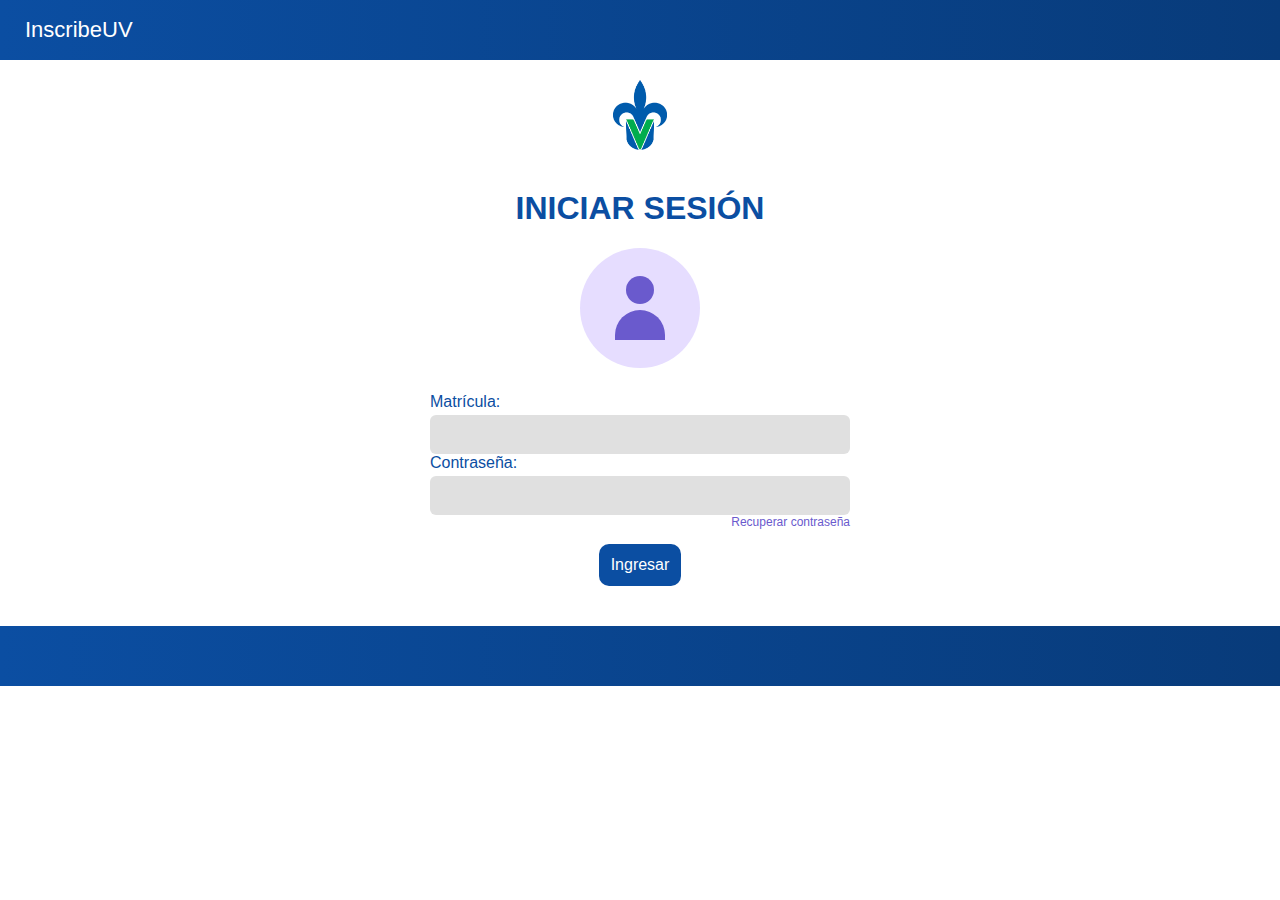
<file: interfaces_avanzadas/index.html>
<!DOCTYPE html>
<html lang="es">
<head>
  <meta charset="UTF-8">
  <title>Interfaces Avanzadas</title>
  <script>
    window.location.replace("login/login.html");
  </script>
</head>
<body>
</body>
</html>
</file>
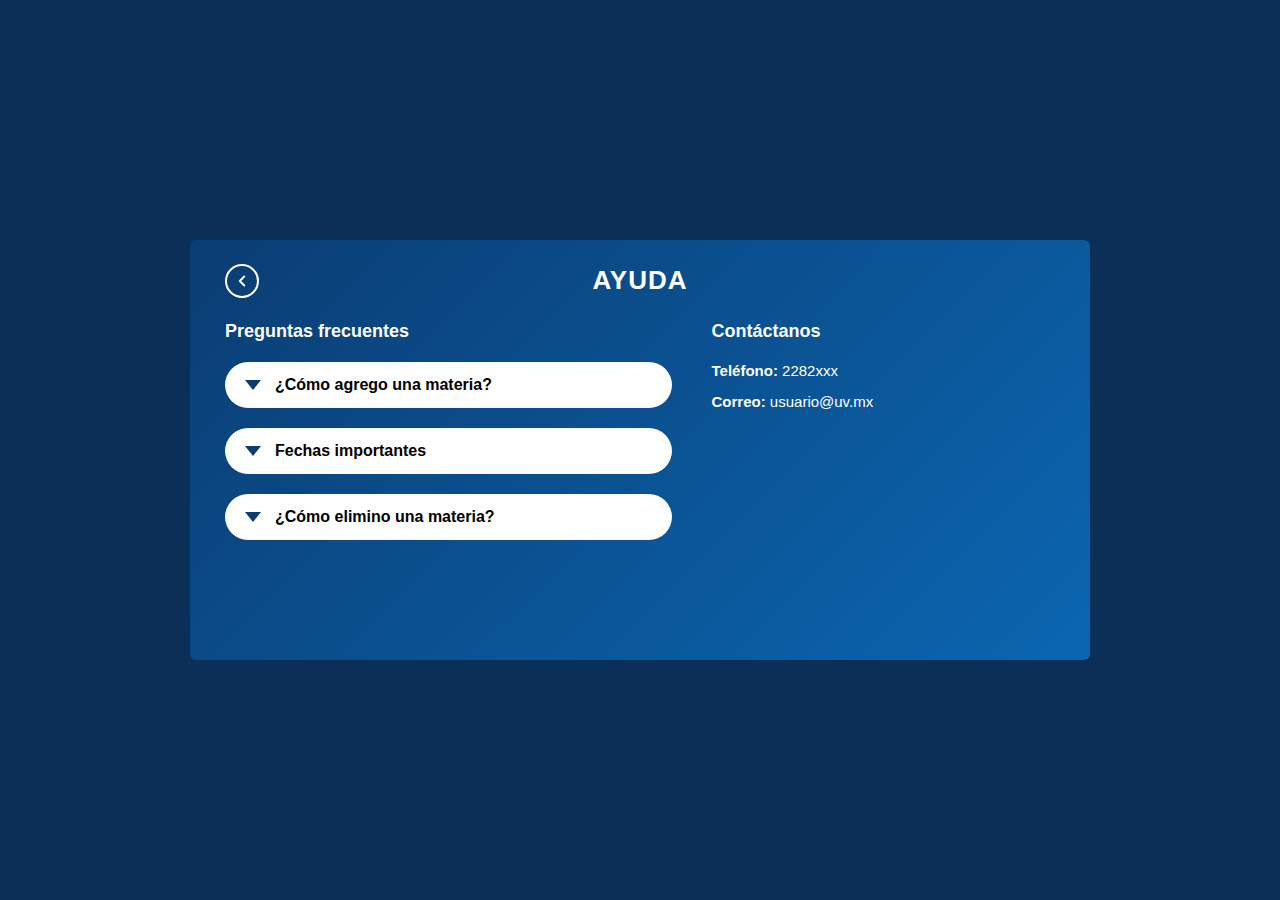
<file: interfaces_avanzadas/configuración/ayuda.html>
<!DOCTYPE html>
<html lang="es">
<head>
  <meta charset="UTF-8" />
  <meta name="viewport" content="width=device-width, initial-scale=1.0" />
  <title>Ayuda</title>
  <style>
    * {
      box-sizing: border-box;
      margin: 0;
      padding: 0;
      font-family: Arial, Helvetica, sans-serif;
    }

    body {
      background: #0b2f57;
      display: flex;
      justify-content: center;
      align-items: center;
      min-height: 100vh;
      color: #fff;
    }

    .card {
      width: 900px;
      height: 420px;
      background: linear-gradient(135deg, #0a3d73, #0b66b1);
      padding: 25px 35px;
      border-radius: 6px;
      position: relative;
    }

    /* Header */
    .header {
      display: flex;
      align-items: center;
      justify-content: center;
      margin-bottom: 25px;
      position: relative;
    }

    .back {
      position: absolute;
      left: 0;
      width: 34px;
      height: 34px;
      border: 2px solid #fff;
      border-radius: 50%;
      display: flex;
      align-items: center;
      justify-content: center;
      background: transparent;
      color: #fff;
      cursor: pointer;
    }

    .back:hover {
      background: rgba(255,255,255,0.15);
    }

    .header h1 {
      font-size: 26px;
      letter-spacing: 1px;
    }

    /* Layout */
    .content {
      display: grid;
      grid-template-columns: 1.3fr 1fr;
      gap: 40px;
      height: calc(100% - 90px);
    }

    /* FAQ */
    .faq h2 {
      font-size: 18px;
      margin-bottom: 20px;
    }

    .faq-item {
      background: #fff;
      color: #000;
      border-radius: 25px;
      margin-bottom: 20px;
      overflow: hidden;
    }

    .faq-question {
      display: flex;
      align-items: center;
      gap: 14px;
      padding: 14px 20px;
      cursor: pointer;
      font-weight: bold;
    }

    .arrow {
      width: 0;
      height: 0;
      border-left: 8px solid transparent;
      border-right: 8px solid transparent;
      border-top: 10px solid #0a3d73;
      transition: transform 0.3s;
    }

    .faq-item.active .arrow {
      transform: rotate(180deg);
    }

    .faq-answer {
      max-height: 0;
      overflow: hidden;
      padding: 0 20px;
      transition: max-height 0.3s ease, padding 0.3s ease;
      font-size: 14px;
    }

    .faq-item.active .faq-answer {
      max-height: 120px;
      padding: 0 20px 14px;
    }

    /* Contact */
    .contact h2 {
      font-size: 18px;
      margin-bottom: 20px;
    }

    .contact p {
      font-size: 15px;
      margin-bottom: 14px;
    }

    /* ===== MODO OSCURO ===== */
body.dark {
  background: #000;
  color: #eaeaea;
}

body.dark .card {
  background: linear-gradient(135deg, #121212, #1e1e1e);
}

/* Botón regresar */
body.dark .back {
  border-color: #eaeaea;
  color: #eaeaea;
}

body.dark .back:hover {
  background: rgba(255,255,255,0.15);
}

/* FAQ */
body.dark .faq-item {
  background: #1e2a38;
  color: #ffffff;
}

body.dark .arrow {
  border-top-color: #ffffff;
}

/* Contacto */
body.dark .contact p,
body.dark .contact h2,
body.dark .faq h2 {
  color: #eaeaea;
}

  </style>

  <script>
    function goBack() {
      window.location.href = 'configuracion.html';
    }

    function toggleFaq(item) {
      item.classList.toggle('active');
    }
  </script>
</head>
<body>
  <div class="card">

    <div class="header">
      <button class="back" onclick="goBack()" aria-label="Regresar">
        <svg xmlns="http://www.w3.org/2000/svg" width="18" height="18" viewBox="0 0 24 24" fill="none" stroke="currentColor" stroke-width="2.5" stroke-linecap="round" stroke-linejoin="round">
          <path d="M15 18l-6-6 6-6" />
        </svg>
      </button>
      <h1>AYUDA</h1>
    </div>

    <div class="content">
      <div class="faq">
        <h2>Preguntas frecuentes</h2>

        <div class="faq-item" onclick="toggleFaq(this)">
          <div class="faq-question">
            <div class="arrow"></div>
            <span>¿Cómo agrego una materia?</span>
          </div>
          <div class="faq-answer">
            Para agregar una materia, dirígete al apartado de inscripción y selecciona la opción “Agregar materia”.
          </div>
        </div>

        <div class="faq-item" onclick="toggleFaq(this)">
          <div class="faq-question">
            <div class="arrow"></div>
            <span>Fechas importantes</span>
          </div>
          <div class="faq-answer">
            Las fechas importantes se publican al inicio de cada periodo escolar en el calendario académico.
          </div>
        </div>

        <div class="faq-item" onclick="toggleFaq(this)">
          <div class="faq-question">
            <div class="arrow"></div>
            <span>¿Cómo elimino una materia?</span>
          </div>
          <div class="faq-answer">
            Puedes eliminar una materia desde tu horario antes de la fecha límite establecida.
          </div>
        </div>
      </div>

      <div class="contact">
        <h2>Contáctanos</h2>
        <p><strong>Teléfono:</strong> 2282xxx</p>
        <p><strong>Correo:</strong> usuario@uv.mx</p>
      </div>
    </div>

  </div>

  <script>
  document.addEventListener("DOMContentLoaded", () => {
    if (localStorage.getItem("darkMode") === "on") {
      document.body.classList.add("dark");
    }
  });
</script>

</body>
</html>
</file>
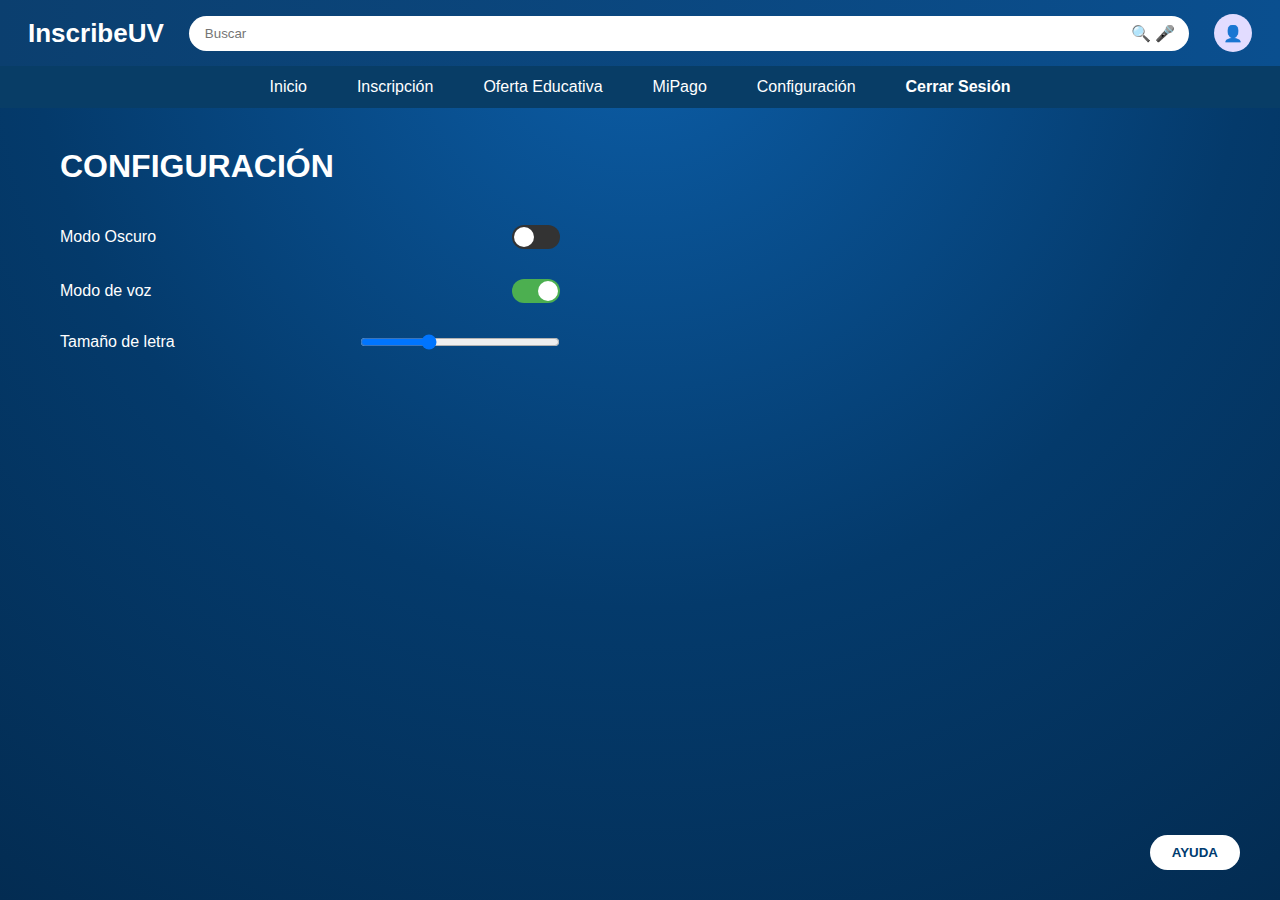
<file: interfaces_avanzadas/configuración/configuracion.html>
<!DOCTYPE html>
<html lang="es">
<head>
  <meta charset="UTF-8" />
  <meta name="viewport" content="width=device-width, initial-scale=1.0" />
  <title>Configuración | InscribeUV</title>
  <link rel="stylesheet" href="../inicio/inicio.css" />

  <style>
    * {
      margin: 0;
      padding: 0;
      box-sizing: border-box;
      font-family: 'Segoe UI', Tahoma, sans-serif;
    }

    body {
      min-height: 100vh;
      background: radial-gradient(circle at top, #0c5ea8 0%, #043a6b 55%, #032c52 100%);
      color: #fff;
      transition: background 0.3s, font-size 0.3s;
    }

    body.dark {
      background: radial-gradient(circle at top, #1a1a1a, #000);
    }

    /* ===== HEADER ===== */
    header {
      background: linear-gradient(to right, #0b3f6f, #0a4f8f);
      padding: 14px 28px;
      display: flex;
      align-items: center;
      gap: 25px;
    }

    .logo {
      font-size: 26px;
      font-weight: 600;
      white-space: nowrap;
    }

    .search-bar {
      flex: 1;
      position: relative;
    }

    .search-bar input {
      width: 100%;
      padding: 10px 70px 10px 16px;
      border-radius: 20px;
      border: none;
      outline: none;
    }

    .icon {
      position: absolute;
      top: 50%;
      transform: translateY(-50%);
      color: #333;
      cursor: pointer;
    }

    .icon.search { right: 38px; }
    .icon.mic { right: 14px; }

    .profile {
      width: 38px;
      height: 38px;
      border-radius: 50%;
      background: #e2dcff;
      display: flex;
      align-items: center;
      justify-content: center;
      color: #3a2b6d;
      font-weight: bold;
      text-decoration: none;
    }


    /* ===== CONTENT ===== */
    main {
      padding: 40px 60px;
    }

    h1 {
      font-size: 32px;
      margin-bottom: 40px;
    }

    .setting {
      display: flex;
      align-items: center;
      justify-content: space-between;
      max-width: 500px;
      margin-bottom: 30px;
    }

    .switch {
      width: 48px;
      height: 24px;
      background: #333;
      border-radius: 20px;
      position: relative;
      cursor: pointer;
    }

    .switch span {
      width: 20px;
      height: 20px;
      background: #fff;
      border-radius: 50%;
      position: absolute;
      top: 2px;
      left: 2px;
      transition: 0.3s;
    }

    .switch.active {
      background: #4caf50;
    }

    .switch.active span {
      left: 26px;
    }

    input[type="range"] {
      width: 200px;
    }

    .help-btn {
      position: fixed;
      bottom: 30px;
      right: 40px;
      background: #fff;
      color: #003b6f;
      border: none;
      border-radius: 20px;
      padding: 10px 22px;
      font-weight: 600;
      cursor: pointer;
    }
  </style>
</head>
<body>

<header>
  <div class="logo">InscribeUV</div>

  <div class="search-bar">
    <input type="text" id="searchInput" placeholder="Buscar" />
    <span class="icon search">🔍</span>
    <span class="icon mic" onclick="iniciarVoz()">🎤</span>

  </div>

  <a href="../perfiles/miperfil.html" class="profile">👤</a>
</header>

<nav class="navbar">
  <a href="../inicio/inicio.html">Inicio</a>
  <a href="../inscripcion/inscripcion.html">Inscripción</a>
  <a href="../inicio/oferta.html">Oferta Educativa</a>
  <a href="https://www.uv.mx/mipago/" target="_blank">MiPago</a>
  <a href="configuracion.html" class="active">Configuración</a>
  <a href="#" class="logout">Cerrar Sesión</a>
</nav>

<main>
  <h1>CONFIGURACIÓN</h1>

  <div class="setting">
    <span>Modo Oscuro</span>
    <div class="switch" id="darkSwitch"><span></span></div>
  </div>

  <div class="setting">
    <span>Modo de voz</span>
    <div class="switch" id="voiceSwitch"><span></span></div>
  </div>

  <div class="setting">
    <span>Tamaño de letra</span>
    <input type="range" min="14" max="20" value="16" id="fontSlider">
  </div>
</main>

<button class="help-btn" onclick="location.href='ayuda.html'">AYUDA</button>

<div id="voice-ui" class="voice-ui">
  <div class="pulse"></div>
  <p id="voice-text">Escuchando...</p>
</div>

<script>
  /* ===== MODO OSCURO ===== */
  const darkSwitch = document.getElementById('darkSwitch');

  if (localStorage.getItem('darkMode') === 'on') {
    document.body.classList.add('dark');
    darkSwitch.classList.add('active');
  }

  darkSwitch.onclick = () => {
    document.body.classList.toggle('dark');
    darkSwitch.classList.toggle('active');
    localStorage.setItem('darkMode',
      document.body.classList.contains('dark') ? 'on' : 'off'
    );
  };

  /* ===== MODO VOZ ===== */
  const micIcon = document.getElementById('micIcon');
  const voiceSwitch = document.getElementById('voiceSwitch');

  if (localStorage.getItem('voiceMode') === 'off') {
    micIcon.style.display = 'none';
  } else {
    voiceSwitch.classList.add('active');
  }

  voiceSwitch.onclick = () => {
    voiceSwitch.classList.toggle('active');
    const enabled = voiceSwitch.classList.contains('active');
    micIcon.style.display = enabled ? 'block' : 'none';
    localStorage.setItem('voiceMode', enabled ? 'on' : 'off');
  };

  /* ===== TAMAÑO DE LETRA ===== */
  const slider = document.getElementById('fontSlider');
  const savedSize = localStorage.getItem('fontSize');

  if (savedSize) {
    document.body.style.fontSize = savedSize + 'px';
    slider.value = savedSize;
  }

  slider.oninput = () => {
    document.body.style.fontSize = slider.value + 'px';
    localStorage.setItem('fontSize', slider.value);
  };


</script>
<script src="../js/js.js"></script>
<script src="../js/buscar.js"></script>



</body>
</html>
</file>
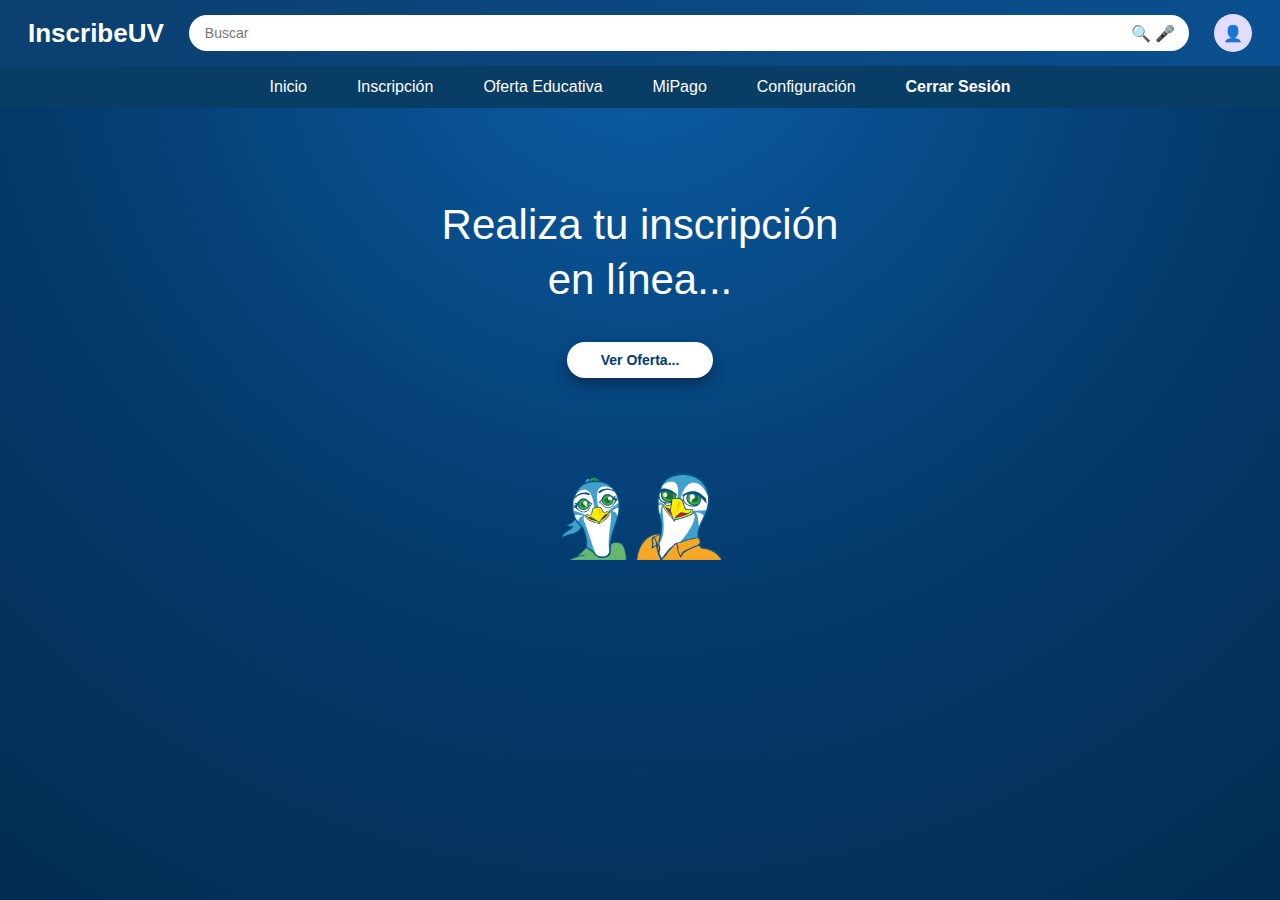
<file: interfaces_avanzadas/inicio/inicio.html>
<!DOCTYPE html>
<html lang="es">
<head>
  <meta charset="UTF-8" />
  <meta name="viewport" content="width=device-width, initial-scale=1.0" />
  <title>InscribeUV - Inicio</title>
  <link rel="stylesheet" href="inicio.css" />
</head>
<body>
  <header class="topbar">
    <div class="logo">InscribeUV</div>

    <div class="search">
      <input type="text" id="searchInput" placeholder="Buscar" />
      <span class="icon">🔍</span>
      <span class="icon mic" onclick="iniciarVoz()">🎤</span>

    </div>

    <a href="../perfiles/miperfil.html" class="profile">👤</a>
  </header>

  <nav class="navbar">
    <a href="inicio.html">Inicio</a>
    <a href="../inscripcion/inscripcion.html">Inscripción</a>
    <a href="oferta.html">Oferta Educativa</a>
    <a href="https://www.uv.mx/mipago/" target="_blank">MiPago</a>
    <a href="../configuración/configuracion.html">Configuración</a>
    <a href="#" class="logout">Cerrar Sesión</a>
  </nav>

  <main class="hero">
    <h1>Realiza tu inscripción<br>en línea...</h1>

    <a href="oferta.html" class="btn">Ver Oferta...</a>

    <div class="mascot">
      <img src="../Imagenes/luzio.png" alt="Mascota UV" />
    </div>
  </main>
  
  <div id="voice-ui" class="voice-ui">
  <div class="pulse"></div>
  <p id="voice-text">Escuchando...</p>
</div>

  <script src="inicio.js"></script>
  <script src="../js/js.js"></script>
  <script src="../js/buscar.js"></script>
</body>
</html>
</file>
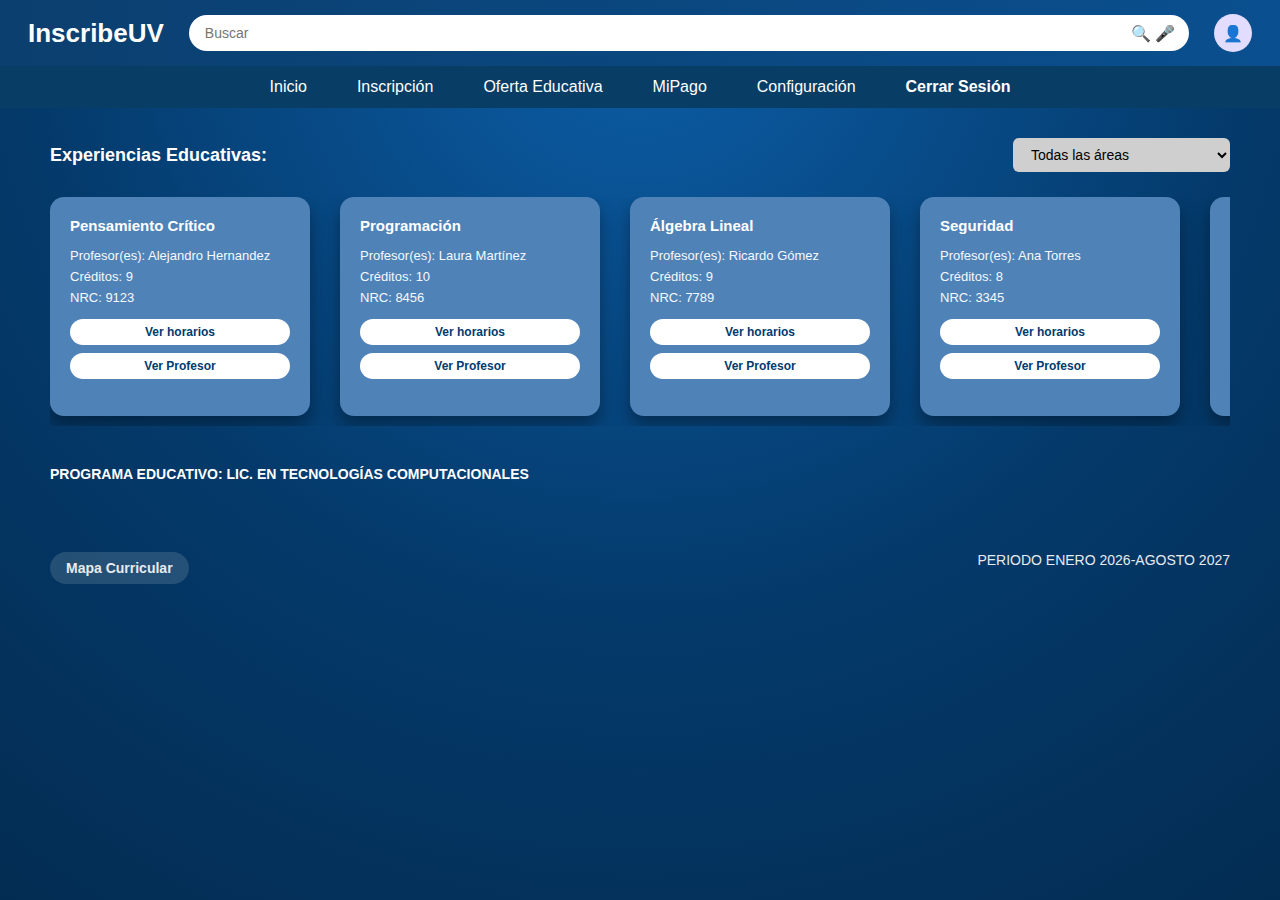
<file: interfaces_avanzadas/inicio/oferta.html>
<!DOCTYPE html>
<html lang="es">
<head>
  <meta charset="UTF-8" />
  <meta name="viewport" content="width=device-width, initial-scale=1.0" />
  <title>Oferta Educativa | InscribeUV</title>
  <link rel="stylesheet" href="inicio.css" />

  <style>
    * {
      margin: 0;
      padding: 0;
      box-sizing: border-box;
      font-family: 'Segoe UI', Tahoma, sans-serif;
    }

    body {
      min-height: 100vh;
      background: radial-gradient(circle at top, #0c5ea8 0%, #043a6b 55%, #032c52 100%);
      color: #fff;
    }

    /* ===== HEADER ===== */
    header {
      background: linear-gradient(to right, #0b3f6f, #0a4f8f);
      padding: 14px 28px;
      display: flex;
      align-items: center;
      gap: 25px;
    }

    .logo {
      font-size: 26px;
      font-weight: 600;
      white-space: nowrap;
    }

    .search-bar {
      flex: 1;
      position: relative;
    }

    .search-bar input {
      width: 100%;
      padding: 10px 70px 10px 16px; /* espacio para 2 iconos */
      border-radius: 20px;
      border: none;
      outline: none;
      font-size: 14px;
    }

    /* Íconos */
    .search-bar .icon {
      position: absolute;
      top: 50%;
      transform: translateY(-50%);
      right: 38px;
      color: #333;
      cursor: pointer;
    }

    /* Lupa */
    .search-bar .icon:first-of-type {
      right: 38px;
    }

    /* Micrófono */
   .search-bar .icon.mic {
     right: 14px;
    }


    .profile {
      width: 38px;
      height: 38px;
      border-radius: 50%;
      background: #e2dcff;
      display: flex;
      align-items: center;
      justify-content: center;
      color: #3a2b6d;
      font-weight: bold;
      text-decoration: none;
    }

    /* ===== CONTENT ===== */
    main {
      padding: 30px 50px 60px;
    }

    .top-row {
      display: flex;
      justify-content: space-between;
      align-items: center;
      margin-bottom: 25px;
    }

    .top-row h2 {
      font-size: 18px;
      font-weight: 600;
    }

    select {
      background: #cfcfcf;
      border: none;
      border-radius: 6px;
      padding: 8px 14px;
      font-size: 14px;
      outline: none;
    }

    /* ===== CARDS ===== */
    .cards {
      display: flex;
      gap: 30px;
      margin-bottom: 40px;
      overflow-x: auto;
      padding-bottom: 10px;
    }

    .card {
      background: #4f83b8;
      width: 260px;
      min-width: 260px;
      border-radius: 14px;
      padding: 20px;
      box-shadow: 0 10px 18px rgba(0,0,0,0.35);
    }

    .card h3 {
      font-size: 15px;
      font-weight: 600;
      margin-bottom: 14px;
    }

    .card p {
      font-size: 13px;
      margin-bottom: 6px;
      opacity: 0.95;
    }

    .card .btns {
      margin-top: 14px;
      display: flex;
      flex-direction: column;
      gap: 8px;
    }

    .card button {
      background: #fff;
      border: none;
      border-radius: 20px;
      padding: 6px 0;
      font-size: 12px;
      cursor: pointer;
      color: #003b6f;
      font-weight: 600;
    }

    /* ===== FOOTER TEXT ===== */
    .programa {
      font-weight: 600;
      font-size: 14px;
      margin-bottom: 70px;
    }

    .bottom-row {
      display: flex;
      justify-content: space-between;
      font-size: 14px;
      opacity: 0.9;
    }

    /* ===== OVERLAY HORARIOS ===== */
.overlay {
  position: fixed;
  inset: 0;
  background: rgba(0,0,0,0.6);
  display: none;
  align-items: center;
  justify-content: center;
  z-index: 1000;
}

.horarios-box {
  background: #ffffff;
  color: #003b6f;
  padding: 20px;
  border-radius: 14px;
  width: 340px;
  text-align: center;
}

.horarios-box h3 {
  margin-bottom: 15px;
}

.horarios-box table {
  width: 100%;
  border-collapse: collapse;
  margin-bottom: 15px;
}

.horarios-box th,
.horarios-box td {
  border: 1px solid #ccc;
  padding: 8px;
  font-size: 13px;
}

.horarios-box th {
  background: #0b3f6f;
  color: #fff;
}

.horarios-box button {
  background: #0b3f6f;
  color: #fff;
  border: none;
  border-radius: 20px;
  padding: 6px 18px;
  cursor: pointer;
}

body.dark .horarios-box {
  background: #1f1f1f;
  color: #fff;
}

body.dark .horarios-box th {
  background: #000;
}

body.dark .horarios-box td {
  border-color: #444;
}

.btn-profesor {
  display: inline-block;
  background: #fff;
  color: #003b6f;
  border-radius: 20px;
  padding: 6px 0;
  font-size: 12px;
  font-weight: 600;
  text-align: center;
  text-decoration: none;
}

.mapa-btn {
  color: #ffffff;
  font-weight: 600;
  text-decoration: none;
  padding: 8px 16px;
  border-radius: 18px;
  background: rgba(255,255,255,0.15);
  transition: background 0.25s ease, transform 0.2s ease;
}

.mapa-btn:hover {
  background: rgba(255,255,255,0.3);
  transform: scale(1.05);
}


  </style>
</head>
<body>

<header>
  <div class="logo">InscribeUV</div>

  <div class="search-bar">
    <input type="text" id="searchInput" placeholder="Buscar" />
    <span class="icon">🔍</span>
    <span class="icon mic" onclick="iniciarVoz()">🎤</span>

  </div>

<a href="../perfiles/miperfil.html" class="profile">👤</a>

</header>

<nav class="navbar">
    <a href="inicio.html">Inicio</a>
    <a href="../inscripcion/inscripcion.html">Inscripción</a>
    <a href="oferta.html">Oferta Educativa</a>
    <a href="https://www.uv.mx/mipago/" target="_blank">MiPago</a>
    <a href="../configuración/configuracion.html">Configuración</a>
    <a href="#" class="logout">Cerrar Sesión</a>
  </nav>

<main>
  <div class="top-row">
    <h2>Experiencias Educativas:</h2>
    <select id="areaSelect">
      <option value="todas">Todas las áreas</option>
      <option value="basica">Área básica</option>
      <option value="disciplinaria">Área disciplinaria</option>
      <option value="terminal">Área de formación terminal</option>
    </select>
  </div>

  <div class="cards">

  <!-- ===== ÁREA BÁSICA ===== -->
  <div class="card" data-area="basica">
    <h3>Pensamiento Crítico</h3>
    <p>Profesor(es): Alejandro Hernandez</p>
    <p>Créditos: 9</p>
    <p>NRC: 9123</p>
    <div class="btns">
      <button onclick="verHorarios()">Ver horarios</button>
      <a href="../perfiles/profesor1.html" class="btn-profesor">Ver Profesor</a>
    </div>
  </div>

  <div class="card" data-area="basica">
    <h3>Programación</h3>
    <p>Profesor(es): Laura Martínez</p>
    <p>Créditos: 10</p>
    <p>NRC: 8456</p>
    <div class="btns">
      <button onclick="verHorarios()">Ver horarios</button>
      <a href="../perfiles/profesor2.html" class="btn-profesor">Ver Profesor</a>
    </div>
  </div>

  <div class="card" data-area="basica">
    <h3>Álgebra Lineal</h3>
    <p>Profesor(es): Ricardo Gómez</p>
    <p>Créditos: 9</p>
    <p>NRC: 7789</p>
    <div class="btns">
      <button onclick="verHorarios()">Ver horarios</button>
      <a href="../perfiles/profesor3.html" class="btn-profesor">Ver Profesor</a>
    </div>
  </div>

  <!-- ===== ÁREA DISCIPLINARIA ===== -->
  <div class="card" data-area="disciplinaria">
    <h3>Seguridad</h3>
    <p>Profesor(es): Ana Torres</p>
    <p>Créditos: 8</p>
    <p>NRC: 3345</p>
    <div class="btns">
      <button onclick="verHorarios()">Ver horarios</button>
      <a href="../perfiles/profesor4.html" class="btn-profesor">Ver Profesor</a>
    </div>
  </div>

  <div class="card" data-area="disciplinaria">
    <h3>Matemáticas Discretas</h3>
    <p>Profesor(es): Alejandro Hernandez</p>
    <p>Créditos: 9</p>
    <p>NRC: 9123</p>
    <div class="btns">
      <button onclick="verHorarios()">Ver horarios</button>
      <a href="../perfiles/profesor1.html" class="btn-profesor">Ver Profesor</a>
    </div>
  </div>

  <div class="card" data-area="disciplinaria">
    <h3>Habilidades Directivas</h3>
    <p>Profesor(es): Sofía Ramírez</p>
    <p>Créditos: 7</p>
    <p>NRC: 5567</p>
    <div class="btns">
      <button onclick="verHorarios()">Ver horarios</button>
      <a href="../perfiles/profesor6.html" class="btn-profesor">Ver Profesor</a>
    </div>
  </div>

  <!-- ===== ÁREA FORMACIÓN TERMINAL ===== -->
  <div class="card" data-area="terminal">
    <h3>Interfaces de Usuario Avanzadas</h3>
    <p>Profesor(es): Carlos Mendoza</p>
    <p>Créditos: 8</p>
    <p>NRC: 9981</p>
    <div class="btns">
      <button onclick="verHorarios()">Ver horarios</button>
      <a href="../perfiles/profesor7.html" class="btn-profesor">Ver Profesor</a>
    </div>
  </div>

</div>

  <div class="programa">PROGRAMA EDUCATIVO: LIC. EN TECNOLOGÍAS COMPUTACIONALES</div>

  <div class="bottom-row">
  <a href="https://www.uv.mx/fei/files/2014/01/mapa_curri_TC.pdf" target="_blank" class="mapa-btn">Mapa Curricular</a>
  <div>PERIODO ENERO 2026-AGOSTO 2027</div>
</div>

</main>

<!-- ===== OVERLAY HORARIOS ===== -->
<div class="overlay" id="horariosOverlay">
  <div class="horarios-box">
    <h3>Horarios disponibles</h3>

    <table>
      <thead>
        <tr>
          <th>Día</th>
          <th>Horario</th>
        </tr>
      </thead>
      <tbody>
        <tr><td>Lunes</td><td>9:00 - 11:00</td></tr>
        <tr><td>Martes</td><td>11:00 - 13:00</td></tr>
        <tr><td>Miércoles</td><td>9:00 - 11:00</td></tr>
        <tr><td>Jueves</td><td>13:00 - 15:00</td></tr>
        <tr><td>Viernes</td><td>8:00 - 10:00</td></tr>
      </tbody>
    </table>

    <button onclick="cerrarHorarios()">Cerrar</button>
  </div>
</div>

<div id="voice-ui" class="voice-ui">
  <div class="pulse"></div>
  <p id="voice-text">Escuchando...</p>
</div>


<script>
  if (localStorage.getItem('darkMode') === 'on') {
    document.body.classList.add('dark');
  }

  if (localStorage.getItem('voiceMode') === 'off') {
    const mic = document.querySelector('.icon.mic');
    if (mic) mic.style.display = 'none';
  }

  const size = localStorage.getItem('fontSize');
  if (size) {
    document.body.style.fontSize = size + 'px';
  }

  document.addEventListener("DOMContentLoaded", () => {

    // Aplicar modo oscuro
    if (localStorage.getItem('darkMode') === 'on') {
      document.body.classList.add('dark');
    }

    // Aplicar tamaño de letra
    const size = localStorage.getItem('fontSize');
    if (size) {
      document.body.style.fontSize = size + 'px';
    }

    // Mostrar / ocultar micrófono
    if (localStorage.getItem('voiceMode') === 'off') {
      const mic = document.querySelector('.icon.mic');
      if (mic) mic.style.display = 'none';
    }

  });



  document.addEventListener("DOMContentLoaded", () => {

    // Aplicar modo oscuro
    if (localStorage.getItem('darkMode') === 'on') {
      document.body.classList.add('dark');
    }

    // Aplicar tamaño de letra
    const size = localStorage.getItem('fontSize');
    if (size) {
      document.body.style.fontSize = size + 'px';
    }

    // Mostrar / ocultar micrófono
    if (localStorage.getItem('voiceMode') === 'off') {
      const mic = document.querySelector('.icon.mic');
      if (mic) mic.style.display = 'none';
    }

  });

const selectArea = document.getElementById("areaSelect");
const cards = document.querySelectorAll(".card");

selectArea.addEventListener("change", () => {
  const area = selectArea.value;

  cards.forEach(card => {
    if (area === "todas" || card.dataset.area === area) {
      card.style.display = "block";
    } else {
      card.style.display = "none";
    }
  });
});

function verHorarios() {
  document.getElementById("horariosOverlay").style.display = "flex";
}

function cerrarHorarios() {
  document.getElementById("horariosOverlay").style.display = "none";
}

</script>

<script src="../js/js.js"></script>
<script src="../js/buscar.js"></script>




</body>
</html>
</file>
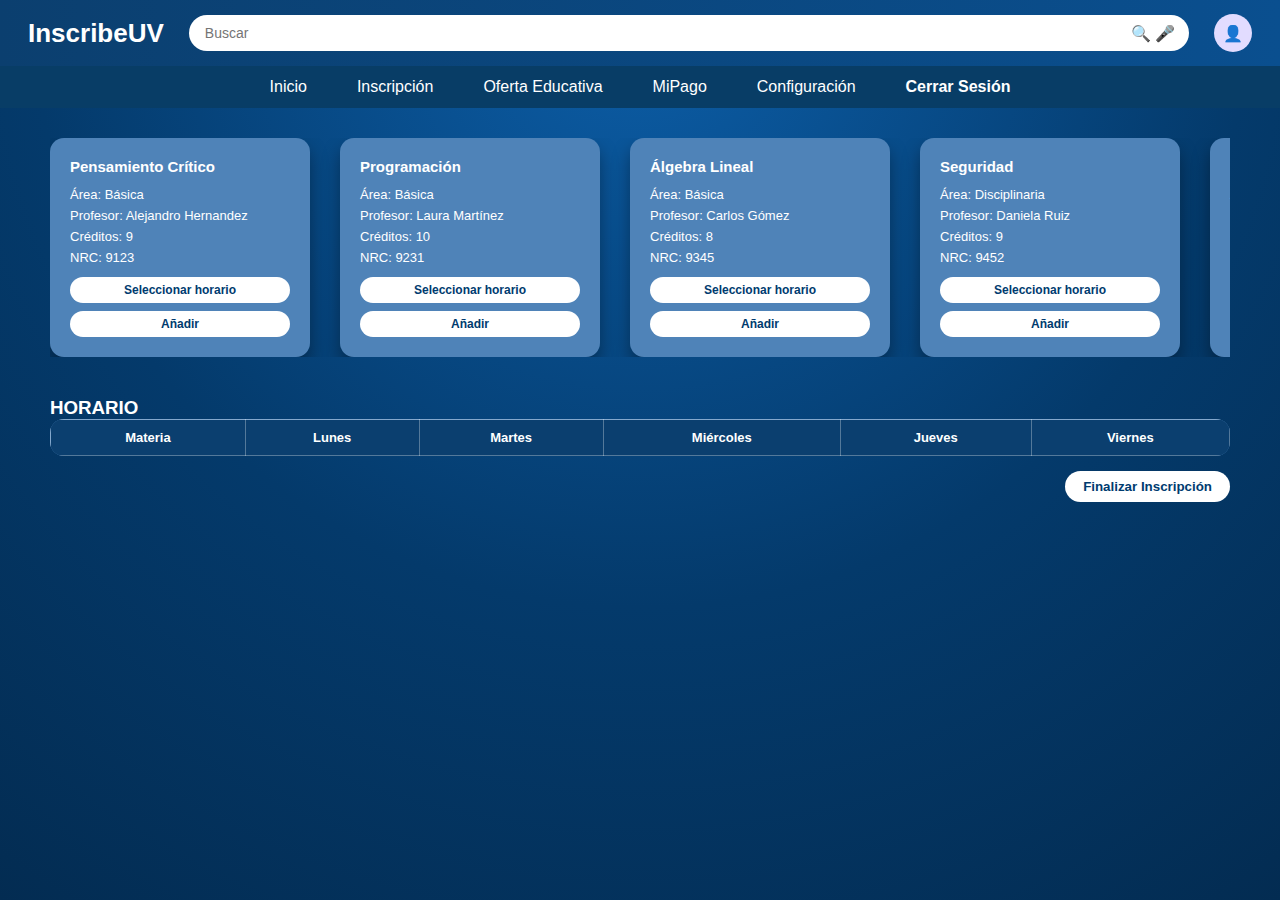
<file: interfaces_avanzadas/inscripcion/inscripcion.html>
<!DOCTYPE html>
<html lang="es">
<head>
  <meta charset="UTF-8" />
  <meta name="viewport" content="width=device-width, initial-scale=1.0" />
  <title>Inscripción | InscribeUV</title>
  <link rel="stylesheet" href="../inicio/inicio.css" />

  <style>
    /* ESTILO COPIADO DE oferta.html */
    * { margin: 0; padding: 0; box-sizing: border-box; font-family: 'Segoe UI', Tahoma, sans-serif; }

    body {
      min-height: 100vh;
      background: radial-gradient(circle at top, #0c5ea8 0%, #043a6b 55%, #032c52 100%);
      color: #fff;
    }

    header {
      background: linear-gradient(to right, #0b3f6f, #0a4f8f);
      padding: 14px 28px;
      display: flex;
      align-items: center;
      gap: 25px;
    }

    .logo { font-size: 26px; font-weight: 600; }

    .search-bar { flex: 1; position: relative; }

    .search-bar input {
      width: 100%;
      padding: 10px 70px 10px 16px;
      border-radius: 20px;
      border: none;
      outline: none;
      font-size: 14px;
    }

    .search-bar .icon {
      position: absolute;
      top: 50%;
      transform: translateY(-50%);
      right: 38px;
      cursor: pointer;
      color: #333;
    }

    .search-bar .mic { right: 14px; }

    .profile {
      width: 38px; height: 38px; border-radius: 50%;
      background: #e2dcff; color: #3a2b6d;
      display: flex; align-items: center; justify-content: center;
      text-decoration: none; font-weight: bold;
    }

    main { padding: 30px 50px 40px; }

    .cards {
      display: flex; gap: 30px; overflow-x: auto; margin-bottom: 40px;
    }

    .card {
      background: #4f83b8;
      width: 260px; min-width: 260px;
      border-radius: 14px;
      padding: 20px;
      box-shadow: 0 10px 18px rgba(0,0,0,0.35);
    }

    .card h3 { font-size: 15px; margin-bottom: 12px; }
    .card p { font-size: 13px; margin-bottom: 6px; }

    .btns { margin-top: 12px; display: flex; flex-direction: column; gap: 8px; }

    .btns button {
      background: #fff; border: none; border-radius: 20px;
      padding: 6px 0; font-size: 12px; cursor: pointer;
      font-weight: 600; color: #003b6f;
    }

    /* ====== MENÚ HORARIO ====== */
    .overlay {
      position: fixed; inset: 0; background: rgba(0,0,0,.55);
      display: none; align-items: center; justify-content: center;
    }

    .horario-box {
      background: #fff; color: #003b6f;
      border-radius: 14px; padding: 20px; width: 320px;
    }

    .horario-box h4 { margin-bottom: 10px; }

    .horario-box select, .horario-box button {
      width: 100%; margin-bottom: 10px; padding: 8px;
    }

    /* ====== TABLA ====== */
    table {
      width: 100%; border-collapse: collapse; background: #4f83b8;
      border-radius: 14px; overflow: hidden;
    }

    th, td {
      border: 1px solid rgba(255,255,255,.3);
      padding: 10px; text-align: center; font-size: 13px;
    }

    th { background: #0b3f6f; }

    .finalizar {
      margin-top: 15px; float: right;
      background: #fff; color: #003b6f;
      border: none; border-radius: 20px;
      padding: 8px 18px; font-weight: 600; cursor: pointer;
    }
    /* ===== MODO OSCURO ===== */
    body.dark {
      background: radial-gradient(circle at top, #0a0a0a 0%, #121212 60%, #000 100%);
      color: #eaeaea;
    }

/* Tarjetas */
    body.dark .card {
      background: #1e2a38;
    }

/* Tabla horario */
    body.dark table {
      background: #1e2a38;
    }

    body.dark th {
      background: #0f1c2d;
      color: #ffffff;
    }

    body.dark td {
      background: #1e2a38;
      color: #eaeaea;
      border: 1px solid rgba(255,255,255,0.15);
    }

/* Overlay horario */
    body.dark .overlay {
      background: rgba(0,0,0,0.75);
    }

    body.dark .horario-box {
      background: #1e2a38;
      color: #ffffff;
    }

    body.dark .horario-box select,
    body.dark .horario-box button {
      background: #0f1c2d;
      color: #ffffff;
      border: none;
    }

/* Botón finalizar */
body.dark .finalizar {
  background: #0f1c2d;
  color: #ffffff;
}

/* HEADER */
body.dark header {
  background: linear-gradient(to right, #0f1c2d, #16263a);
}

/* NAVBAR */
body.dark .navbar {
  background: #0f1c2d;
}

body.dark .navbar a {
  color: #eaeaea;
}

body.dark .navbar a:hover,
body.dark .navbar a.active {
  background: #1e2a38;
}

/* BUSCADOR */
body.dark .search-bar input {
  background: #1e2a38;
  color: #ffffff;
}

body.dark .search-bar input::placeholder {
  color: #bfc7d1;
}


  </style>
</head>
<body>

<header>
  <div class="logo">InscribeUV</div>
  <div class="search-bar">
    <input type="text" id="searchInput" placeholder="Buscar" />
    <span class="icon">🔍</span>
    <span class="icon mic" onclick="iniciarVoz()">🎤</span>

  </div>
  <a href="../perfiles/miperfil.html" class="profile">👤</a>
</header>

<nav class="navbar">
  <a href="../inicio/inicio.html">Inicio</a>
  <a href="../inscripcion/inscripcion.html">Inscripción</a>
  <a href="../inicio/oferta.html">Oferta Educativa</a>
  <a href="https://www.uv.mx/mipago/" target="_blank">MiPago</a>
  <a href="../configuración/configuracion.html">Configuración</a>
  <a href="#" class="logout">Cerrar Sesión</a>
</nav>

<main>

<div class="cards">

  <!-- AREA BÁSICA -->
  <div class="card" data-materia="Pensamiento Crítico">
    <h3>Pensamiento Crítico</h3>
    <p>Área: Básica</p>
    <p>Profesor: Alejandro Hernandez</p>
    <p>Créditos: 9</p>
    <p>NRC: 9123</p>
    <div class="btns">
      <button onclick="abrirHorario('Pensamiento Crítico')">Seleccionar horario</button>
      <button onclick="agregarMateria('Pensamiento Crítico')">Añadir</button>
    </div>
  </div>

  <div class="card" data-materia="Programación">
    <h3>Programación</h3>
    <p>Área: Básica</p>
    <p>Profesor: Laura Martínez</p>
    <p>Créditos: 10</p>
    <p>NRC: 9231</p>
    <div class="btns">
      <button onclick="abrirHorario('Programación')">Seleccionar horario</button>
      <button onclick="agregarMateria('Programación')">Añadir</button>
    </div>
  </div>

  <div class="card" data-materia="Álgebra Lineal">
    <h3>Álgebra Lineal</h3>
    <p>Área: Básica</p>
    <p>Profesor: Carlos Gómez</p>
    <p>Créditos: 8</p>
    <p>NRC: 9345</p>
    <div class="btns">
      <button onclick="abrirHorario('Álgebra Lineal')">Seleccionar horario</button>
      <button onclick="agregarMateria('Álgebra Lineal')">Añadir</button>
    </div>
  </div>

  <!-- AREA DISCIPLINARIA -->
  <div class="card" data-materia="Seguridad">
    <h3>Seguridad</h3>
    <p>Área: Disciplinaria</p>
    <p>Profesor: Daniela Ruiz</p>
    <p>Créditos: 9</p>
    <p>NRC: 9452</p>
    <div class="btns">
      <button onclick="abrirHorario('Seguridad')">Seleccionar horario</button>
      <button onclick="agregarMateria('Seguridad')">Añadir</button>
    </div>
  </div>

  <div class="card" data-materia="Matemáticas Discretas">
    <h3>Matemáticas Discretas</h3>
    <p>Área: Disciplinaria</p>
    <p>Profesor: Alejandro Hernandez</p>
    <p>Créditos: 9</p>
    <p>NRC: 9124</p>
    <div class="btns">
      <button onclick="abrirHorario('Matemáticas Discretas')">Seleccionar horario</button>
      <button onclick="agregarMateria('Matemáticas Discretas')">Añadir</button>
    </div>
  </div>

  <div class="card" data-materia="Habilidades Directivas">
    <h3>Habilidades Directivas</h3>
    <p>Área: Disciplinaria</p>
    <p>Profesor: Mariana López</p>
    <p>Créditos: 7</p>
    <p>NRC: 9560</p>
    <div class="btns">
      <button onclick="abrirHorario('Habilidades Directivas')">Seleccionar horario</button>
      <button onclick="agregarMateria('Habilidades Directivas')">Añadir</button>
    </div>
  </div>

</div>


<h3>HORARIO</h3>
<table id="tablaHorario">
  <tr>
    <th>Materia</th><th>Lunes</th><th>Martes</th><th>Miércoles</th><th>Jueves</th><th>Viernes</th>
  </tr>
</table>

<button class="finalizar" onclick="finalizarInscripcion()">Finalizar Inscripción</button>


</main>

<div class="overlay" id="overlay">
  <div class="horario-box">
    <h4>Seleccionar horario</h4>
    <select id="dia">
      <option>Lunes</option><option>Martes</option><option>Miércoles</option><option>Jueves</option><option>Viernes</option>
    </select>
    <select id="hora">
      <option>9 - 11 am</option><option>11 am - 1 pm</option><option>4 - 6 pm</option>
    </select>
    <button onclick="cerrarHorario()">Aceptar</button>
  </div>
</div>

<div id="voice-ui" class="voice-ui">
  <div class="pulse"></div>
  <p id="voice-text">Escuchando...</p>
</div>

<script>
let materiaActual = "";
let horarioSeleccionado = {};

function abrirHorario(materia) {
  materiaActual = materia;
  document.getElementById('overlay').style.display = 'flex';
}

function cerrarHorario() {
  const dia = document.getElementById('dia').value;
  const hora = document.getElementById('hora').value;
  horarioSeleccionado[materiaActual] = { dia, hora };
  document.getElementById('overlay').style.display = 'none';
}

function agregarMateria(materia) {
  if (!horarioSeleccionado[materia]) {
    alert('Primero selecciona un horario');
    return;
  }

  // evitar duplicados
  if (document.getElementById(`fila-${materia}`)) {
    alert('Esta materia ya fue agregada');
    return;
  }

  const fila = document.createElement('tr');
  fila.id = `fila-${materia}`;

  fila.innerHTML = `
    <td>${materia}</td>
    <td></td><td></td><td></td><td></td><td></td>
    <td>
      <button onclick="quitarMateria('${materia}')" style="
        background:#ff5c5c;
        border:none;
        border-radius:12px;
        padding:4px 10px;
        color:#fff;
        cursor:pointer;
        font-size:12px;">
        Quitar
      </button>
    </td>
  `;

  const dias = ['Lunes','Martes','Miércoles','Jueves','Viernes'];
  const index = dias.indexOf(horarioSeleccionado[materia].dia) + 1;
  fila.children[index].innerText = horarioSeleccionado[materia].hora;

  document.getElementById('tablaHorario').appendChild(fila);
}

function quitarMateria(materia) {
  const fila = document.getElementById(`fila-${materia}`);
  if (fila) fila.remove();

  delete horarioSeleccionado[materia];
}

function finalizarInscripcion() {
  if (Object.keys(horarioSeleccionado).length === 0) {
    alert("No has inscrito ninguna materia");
    return;
  }

  alert("✅ Realizado.\nRecuerda realizar el pago antes de la fecha indicada.");
}

  document.addEventListener("DOMContentLoaded", () => {

    // 🔥 Aplicar modo oscuro
    if (localStorage.getItem("darkMode") === "on") {
      document.body.classList.add("dark");
    }

    // 🔊 Mostrar / ocultar micrófono
    if (localStorage.getItem("voiceMode") === "off") {
      const mic = document.querySelector(".icon.mic");
      if (mic) mic.style.display = "none";
    }

    // 🔠 Tamaño de letra
    const size = localStorage.getItem("fontSize");
    if (size) {
      document.body.style.fontSize = size + "px";
    }

  });



</script>
<script src="../js/js.js"></script>
<script src="../js/buscar.js"></script>


</body>
</html>
</file>
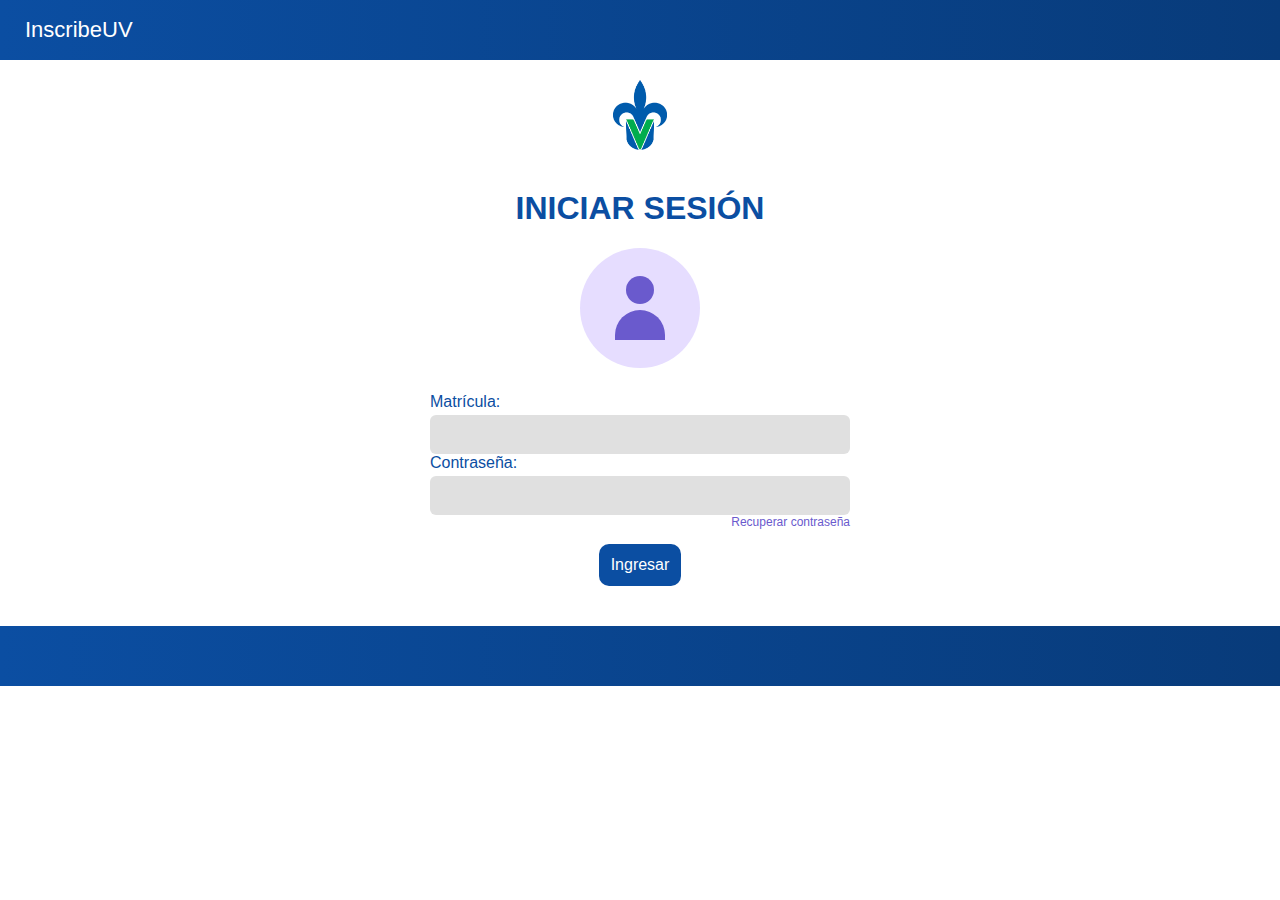
<file: interfaces_avanzadas/login/login.html>
<!DOCTYPE html>
<html lang="es">
<head>
  <meta charset="UTF-8" />
  <meta name="viewport" content="width=device-width, initial-scale=1.0" />
  <title>InscribeUV - Iniciar Sesión</title>
  <link rel="stylesheet" href="login.css" />
</head>
<body>

  <header class="top-bar">
  <div class="right">InscribeUV</div>
  </header>

  <div class="logo-container">
    <img src="../Imagenes/logo.png" alt="Logo InscribeUV">
  </div>



  <main class="container">
    <h1>INICIAR SESIÓN</h1>

    <div class="user-icon">
      <div class="circle">
        <div class="head"></div>
        <div class="body"></div>
      </div>
    </div>

    <form id="loginForm">
      <div class="field">
        <label>Matrícula:</label>
        <input type="text" id="matricula" />
      </div>

      <div class="field">
        <label>Contraseña:</label>
        <input type="password" id="password" />
      </div>

      <a href="#" class="recover">Recuperar contraseña</a>
      <button type="submit">Ingresar</button>

    </form>
  </main>

  <footer class="bottom-bar"></footer>

  <script src="login.js"></script>
</body>
</html>
</file>
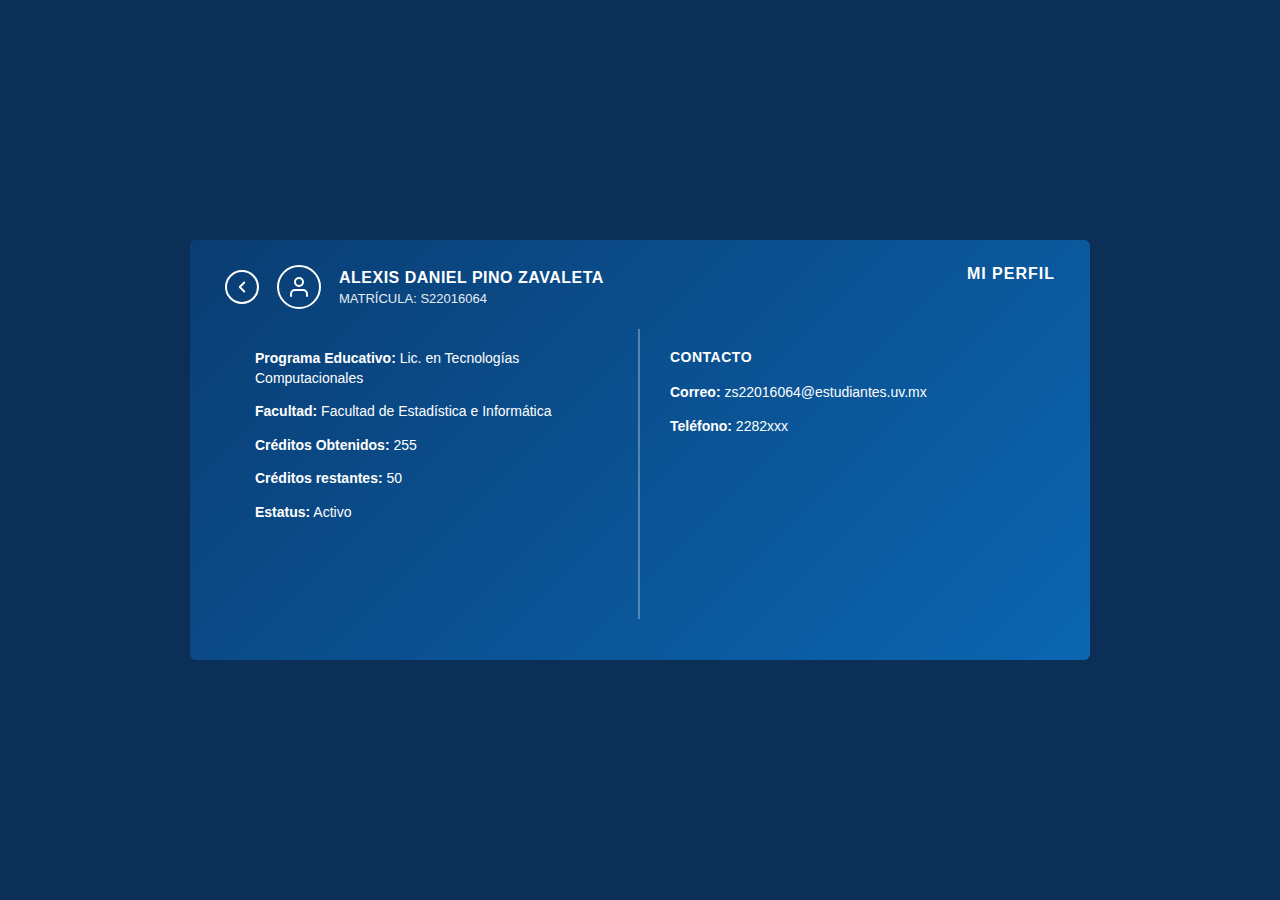
<file: interfaces_avanzadas/perfiles/miperfil.html>
<!DOCTYPE html>
<html lang="es">
<head>
  <meta charset="UTF-8" />
  <meta name="viewport" content="width=device-width, initial-scale=1.0" />
  <title>Mi Perfil</title>
  <style>
    * {
      box-sizing: border-box;
      margin: 0;
      padding: 0;
      font-family: Arial, Helvetica, sans-serif;
    }

    body {
      background: #0b2f57;
      display: flex;
      justify-content: center;
      align-items: center;
      min-height: 100vh;
    }

    .card {
      width: 900px;
      height: 420px;
      background: linear-gradient(135deg, #0a3d73, #0b66b1);
      color: #fff;
      padding: 25px 35px;
      border-radius: 6px;
      position: relative;
    }

    /* Header */
    .header {
      display: flex;
      align-items: center;
      gap: 18px;
      margin-bottom: 20px;
    }

    .back {
      width: 34px;
      height: 34px;
      border: 2px solid #fff;
      border-radius: 50%;
      display: flex;
      align-items: center;
      justify-content: center;
      font-size: 18px;
    }

    .avatar {
      width: 44px;
      height: 44px;
      border: 2px solid #fff;
      border-radius: 50%;
      display: flex;
      align-items: center;
      justify-content: center;
    }


    .header-text h1 {
      font-size: 16px;
      letter-spacing: 0.5px;
    }

    .header-text p {
      font-size: 13px;
      margin-top: 4px;
      opacity: 0.9;
    }

    .title {
      position: absolute;
      top: 25px;
      right: 35px;
      font-weight: bold;
      letter-spacing: 1px;
    }

    /* Content */
    .content {
      display: grid;
      grid-template-columns: 1fr 1fr;
      height: calc(100% - 80px);
    }

    .left,
    .right {
      padding: 20px 30px;
    }

    .left {
      border-right: 2px solid rgba(255, 255, 255, 0.3);
    }

    .section p {
      font-size: 14px;
      margin-bottom: 14px;
      line-height: 1.4;
    }

    .section strong {
      font-weight: bold;
    }

    .right h3 {
      font-size: 14px;
      margin-bottom: 18px;
      letter-spacing: 0.5px;
    }

    .contact p {
      font-size: 14px;
      margin-bottom: 14px;
    }
  
    .back {
      cursor: pointer;
      background: transparent;
      color: #fff;
    }
    .back:hover {
      background: rgba(255,255,255,0.15);
    }
  </style>
  <script>
  function goBack() {
    window.location.href = '../inicio/inicio.html';
  }
</script>

</head>
<body>
  <div class="card">
    <div class="header">
      <button class="back" onclick="goBack()" aria-label="Regresar">
        <svg xmlns="http://www.w3.org/2000/svg" width="18" height="18"
        viewBox="0 0 24 24" fill="none" stroke="currentColor"
        stroke-width="2.5" stroke-linecap="round" stroke-linejoin="round">
        <path d="M15 18l-6-6 6-6" />
        </svg>
      </button>

      <div class="avatar">
        <svg xmlns="http://www.w3.org/2000/svg" width="24" height="24"
        viewBox="0 0 24 24" fill="none" stroke="currentColor"
        stroke-width="2" stroke-linecap="round" stroke-linejoin="round">
        <path d="M20 21v-2a4 4 0 0 0-4-4H8a4 4 0 0 0-4 4v2"/>
        <circle cx="12" cy="7" r="4"/>
        </svg>
      </div>

      <div class="header-text">
        <h1>ALEXIS DANIEL PINO ZAVALETA</h1>
        <p>MATRÍCULA: S22016064</p>
      </div>
    </div>

    <div class="title">MI PERFIL</div>

    <div class="content">
      <div class="left section">
        <p><strong>Programa Educativo:</strong> Lic. en Tecnologías Computacionales</p>
        <p><strong>Facultad:</strong> Facultad de Estadística e Informática</p>
        <p><strong>Créditos Obtenidos:</strong> 255</p>
        <p><strong>Créditos restantes:</strong> 50</p>
        <p><strong>Estatus:</strong> Activo</p>
      </div>

      <div class="right section">
        <h3>CONTACTO</h3>
        <div class="contact">
          <p><strong>Correo:</strong> zs22016064@estudiantes.uv.mx</p>
          <p><strong>Teléfono:</strong> 2282xxx</p>
        </div>
      </div>
    </div>
  </div>
</body>
</html>
</file>
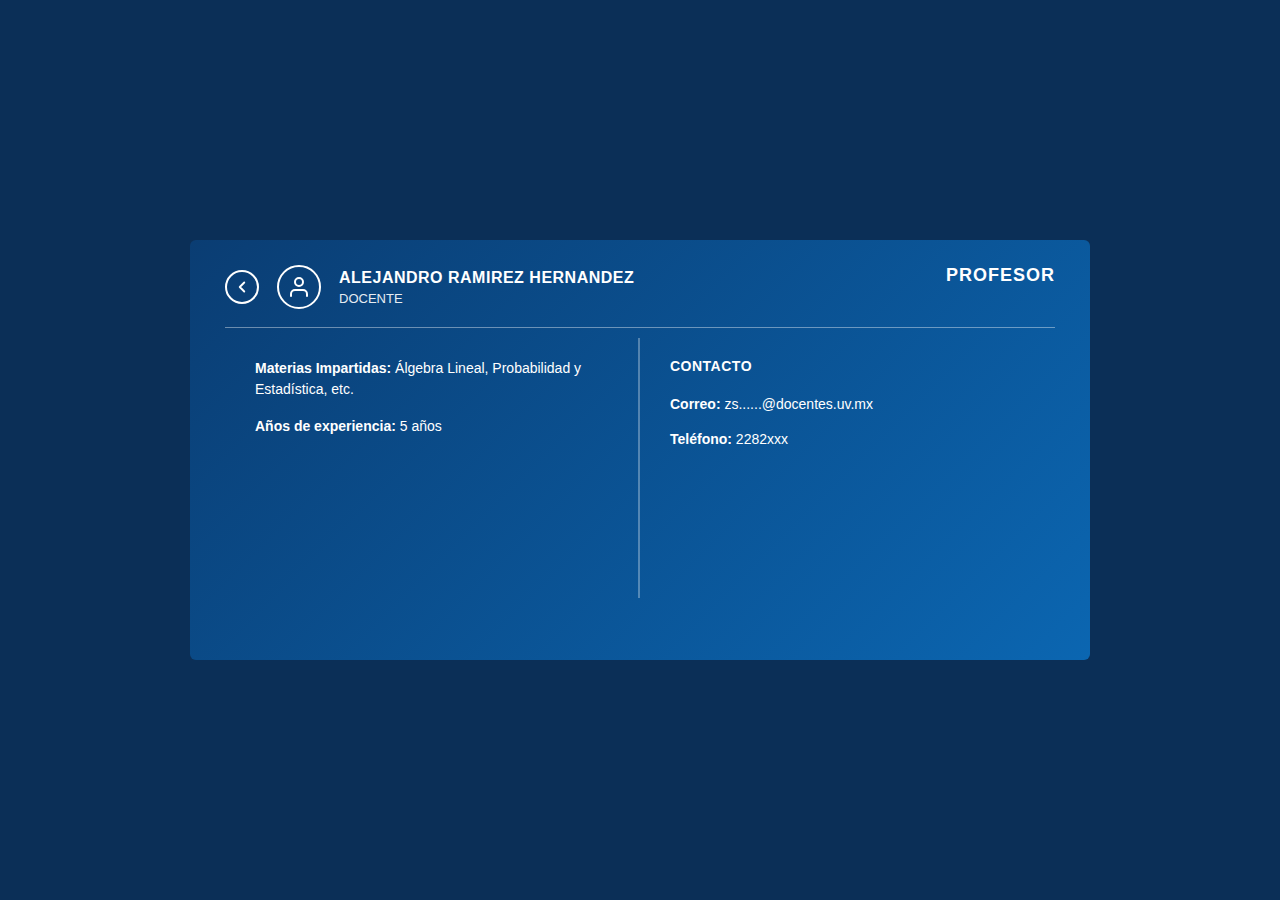
<file: interfaces_avanzadas/perfiles/profesor1.html>
<!DOCTYPE html>
<html lang="es">
<head>
  <meta charset="UTF-8" />
  <meta name="viewport" content="width=device-width, initial-scale=1.0" />
  <title>Perfil Profesor</title>
  <style>
    * {
      box-sizing: border-box;
      margin: 0;
      padding: 0;
      font-family: Arial, Helvetica, sans-serif;
    }

    body {
      background: #0b2f57;
      display: flex;
      justify-content: center;
      align-items: center;
      min-height: 100vh;
    }

    .card {
      width: 900px;
      height: 420px;
      background: linear-gradient(135deg, #0a3d73, #0b66b1);
      color: #fff;
      padding: 25px 35px;
      border-radius: 6px;
      position: relative;
    }

    /* Header */
    .header {
      display: flex;
      align-items: center;
      gap: 18px;
      margin-bottom: 18px;
    }

    .back {
      width: 34px;
      height: 34px;
      border: 2px solid #fff;
      border-radius: 50%;
      display: flex;
      align-items: center;
      justify-content: center;
      background: transparent;
      color: #fff;
      cursor: pointer;
    }

    .back:hover {
      background: rgba(255,255,255,0.15);
    }

    .avatar {
      width: 44px;
      height: 44px;
      border: 2px solid #fff;
      border-radius: 50%;
      display: flex;
      align-items: center;
      justify-content: center;
    }

    .header-text h1 {
      font-size: 16px;
      letter-spacing: 0.5px;
    }

    .header-text p {
      font-size: 13px;
      margin-top: 4px;
      opacity: 0.9;
    }

    .title {
      position: absolute;
      top: 25px;
      right: 35px;
      font-weight: bold;
      letter-spacing: 1px;
      font-size: 18px;
    }

    .divider {
      height: 1px;
      background: rgba(255,255,255,0.4);
      margin: 18px 0 10px;
    }

    /* Content */
    .content {
      display: grid;
      grid-template-columns: 1fr 1fr;
      height: calc(100% - 110px);
    }

    .left,
    .right {
      padding: 20px 30px;
    }

    .left {
      border-right: 2px solid rgba(255,255,255,0.3);
    }

    .section p {
      font-size: 14px;
      margin-bottom: 16px;
      line-height: 1.5;
    }

    .right h3 {
      font-size: 14px;
      margin-bottom: 20px;
      letter-spacing: 0.5px;
    }

    .contact p {
      font-size: 14px;
      margin-bottom: 14px;
    }
  </style>

  <script>
    function goBack() {
      window.location.href = '../inicio/oferta.html';
    }
  </script>
</head>
<body>
  <div class="card">
    <div class="header">
      <button class="back" onclick="goBack()" aria-label="Regresar">
        <svg xmlns="http://www.w3.org/2000/svg" width="18" height="18" viewBox="0 0 24 24" fill="none" stroke="currentColor" stroke-width="2.5" stroke-linecap="round" stroke-linejoin="round">
          <path d="M15 18l-6-6 6-6" />
        </svg>
      </button>

      <div class="avatar">
        <svg xmlns="http://www.w3.org/2000/svg" width="24" height="24" viewBox="0 0 24 24" fill="none" stroke="currentColor" stroke-width="2" stroke-linecap="round" stroke-linejoin="round">
          <path d="M20 21v-2a4 4 0 0 0-4-4H8a4 4 0 0 0-4 4v2" />
          <circle cx="12" cy="7" r="4" />
        </svg>
      </div>

      <div class="header-text">
        <h1>ALEJANDRO RAMIREZ HERNANDEZ</h1>
        <p>DOCENTE</p>
      </div>
    </div>

    <div class="title">PROFESOR</div>

    <div class="divider"></div>

    <div class="content">
      <div class="left section">
        <p><strong>Materias Impartidas:</strong> Álgebra Lineal, Probabilidad y Estadística, etc.</p>
        <p><strong>Años de experiencia:</strong> 5 años</p>
      </div>

      <div class="right section">
        <h3>CONTACTO</h3>
        <div class="contact">
          <p><strong>Correo:</strong> zs......@docentes.uv.mx</p>
          <p><strong>Teléfono:</strong> 2282xxx</p>
        </div>
      </div>
    </div>
  </div>
</body>
</html>
</file>
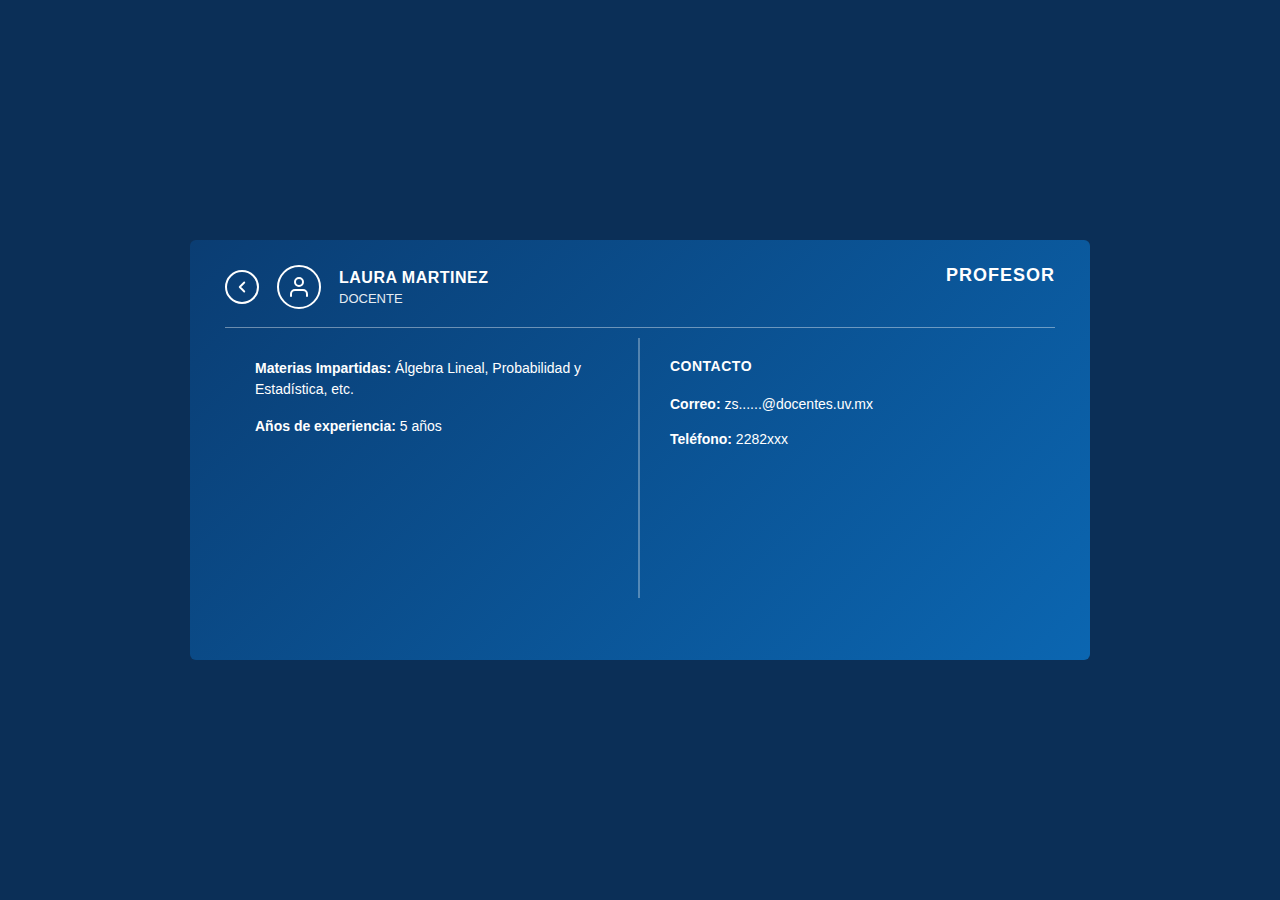
<file: interfaces_avanzadas/perfiles/profesor2.html>
<!DOCTYPE html>
<html lang="es">
<head>
  <meta charset="UTF-8" />
  <meta name="viewport" content="width=device-width, initial-scale=1.0" />
  <title>Perfil Profesor</title>
  <style>
    * {
      box-sizing: border-box;
      margin: 0;
      padding: 0;
      font-family: Arial, Helvetica, sans-serif;
    }

    body {
      background: #0b2f57;
      display: flex;
      justify-content: center;
      align-items: center;
      min-height: 100vh;
    }

    .card {
      width: 900px;
      height: 420px;
      background: linear-gradient(135deg, #0a3d73, #0b66b1);
      color: #fff;
      padding: 25px 35px;
      border-radius: 6px;
      position: relative;
    }

    /* Header */
    .header {
      display: flex;
      align-items: center;
      gap: 18px;
      margin-bottom: 18px;
    }

    .back {
      width: 34px;
      height: 34px;
      border: 2px solid #fff;
      border-radius: 50%;
      display: flex;
      align-items: center;
      justify-content: center;
      background: transparent;
      color: #fff;
      cursor: pointer;
    }

    .back:hover {
      background: rgba(255,255,255,0.15);
    }

    .avatar {
      width: 44px;
      height: 44px;
      border: 2px solid #fff;
      border-radius: 50%;
      display: flex;
      align-items: center;
      justify-content: center;
    }

    .header-text h1 {
      font-size: 16px;
      letter-spacing: 0.5px;
    }

    .header-text p {
      font-size: 13px;
      margin-top: 4px;
      opacity: 0.9;
    }

    .title {
      position: absolute;
      top: 25px;
      right: 35px;
      font-weight: bold;
      letter-spacing: 1px;
      font-size: 18px;
    }

    .divider {
      height: 1px;
      background: rgba(255,255,255,0.4);
      margin: 18px 0 10px;
    }

    /* Content */
    .content {
      display: grid;
      grid-template-columns: 1fr 1fr;
      height: calc(100% - 110px);
    }

    .left,
    .right {
      padding: 20px 30px;
    }

    .left {
      border-right: 2px solid rgba(255,255,255,0.3);
    }

    .section p {
      font-size: 14px;
      margin-bottom: 16px;
      line-height: 1.5;
    }

    .right h3 {
      font-size: 14px;
      margin-bottom: 20px;
      letter-spacing: 0.5px;
    }

    .contact p {
      font-size: 14px;
      margin-bottom: 14px;
    }
  </style>

  <script>
    function goBack() {
      window.location.href = '../inicio/oferta.html';
    }
  </script>
</head>
<body>
  <div class="card">
    <div class="header">
      <button class="back" onclick="goBack()" aria-label="Regresar">
        <svg xmlns="http://www.w3.org/2000/svg" width="18" height="18" viewBox="0 0 24 24" fill="none" stroke="currentColor" stroke-width="2.5" stroke-linecap="round" stroke-linejoin="round">
          <path d="M15 18l-6-6 6-6" />
        </svg>
      </button>

      <div class="avatar">
        <svg xmlns="http://www.w3.org/2000/svg" width="24" height="24" viewBox="0 0 24 24" fill="none" stroke="currentColor" stroke-width="2" stroke-linecap="round" stroke-linejoin="round">
          <path d="M20 21v-2a4 4 0 0 0-4-4H8a4 4 0 0 0-4 4v2" />
          <circle cx="12" cy="7" r="4" />
        </svg>
      </div>

      <div class="header-text">
        <h1>LAURA MARTINEZ</h1>
        <p>DOCENTE</p>
      </div>
    </div>

    <div class="title">PROFESOR</div>

    <div class="divider"></div>

    <div class="content">
      <div class="left section">
        <p><strong>Materias Impartidas:</strong> Álgebra Lineal, Probabilidad y Estadística, etc.</p>
        <p><strong>Años de experiencia:</strong> 5 años</p>
      </div>

      <div class="right section">
        <h3>CONTACTO</h3>
        <div class="contact">
          <p><strong>Correo:</strong> zs......@docentes.uv.mx</p>
          <p><strong>Teléfono:</strong> 2282xxx</p>
        </div>
      </div>
    </div>
  </div>
</body>
</html>
</file>
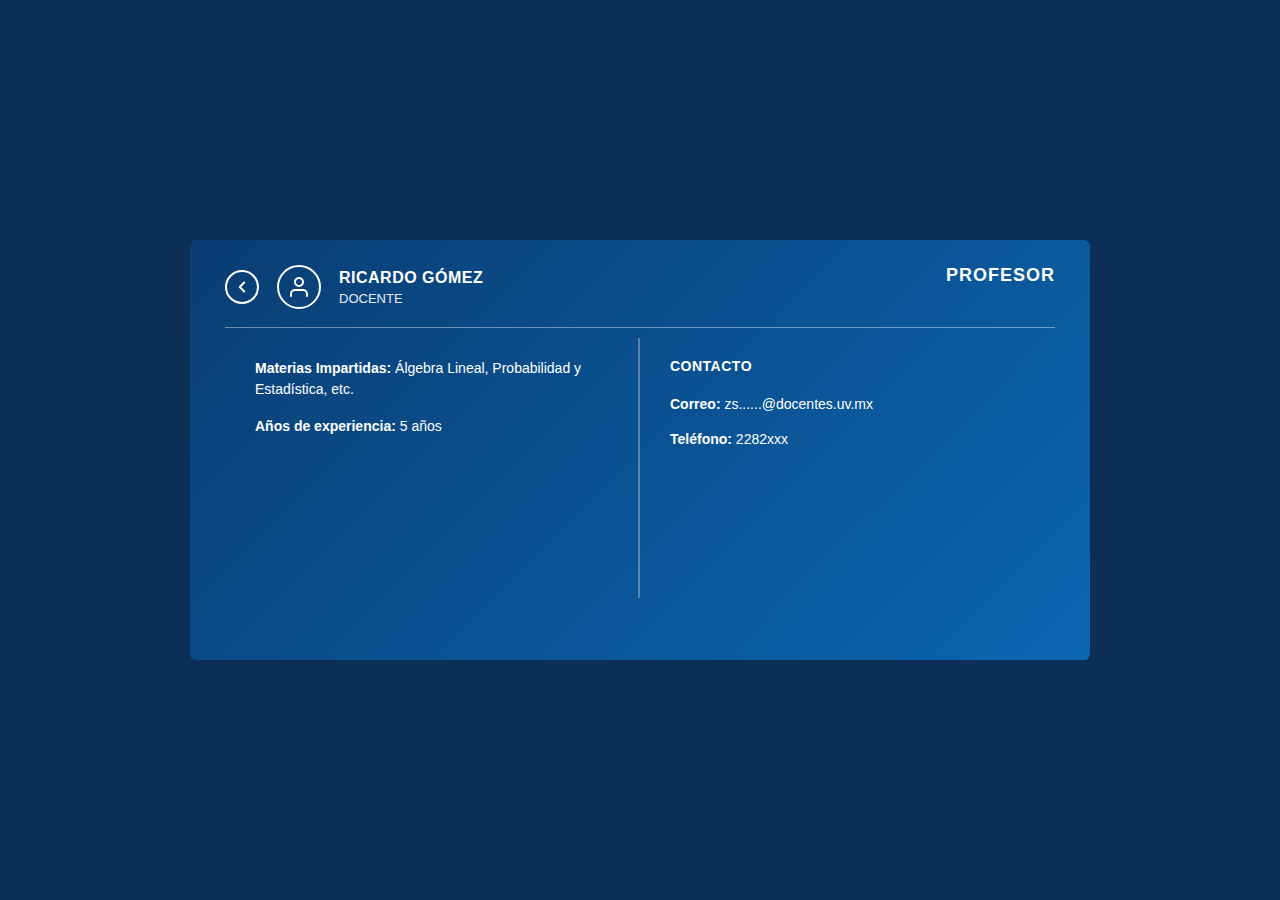
<file: interfaces_avanzadas/perfiles/profesor3.html>
<!DOCTYPE html>
<html lang="es">
<head>
  <meta charset="UTF-8" />
  <meta name="viewport" content="width=device-width, initial-scale=1.0" />
  <title>Perfil Profesor</title>
  <style>
    * {
      box-sizing: border-box;
      margin: 0;
      padding: 0;
      font-family: Arial, Helvetica, sans-serif;
    }

    body {
      background: #0b2f57;
      display: flex;
      justify-content: center;
      align-items: center;
      min-height: 100vh;
    }

    .card {
      width: 900px;
      height: 420px;
      background: linear-gradient(135deg, #0a3d73, #0b66b1);
      color: #fff;
      padding: 25px 35px;
      border-radius: 6px;
      position: relative;
    }

    /* Header */
    .header {
      display: flex;
      align-items: center;
      gap: 18px;
      margin-bottom: 18px;
    }

    .back {
      width: 34px;
      height: 34px;
      border: 2px solid #fff;
      border-radius: 50%;
      display: flex;
      align-items: center;
      justify-content: center;
      background: transparent;
      color: #fff;
      cursor: pointer;
    }

    .back:hover {
      background: rgba(255,255,255,0.15);
    }

    .avatar {
      width: 44px;
      height: 44px;
      border: 2px solid #fff;
      border-radius: 50%;
      display: flex;
      align-items: center;
      justify-content: center;
    }

    .header-text h1 {
      font-size: 16px;
      letter-spacing: 0.5px;
    }

    .header-text p {
      font-size: 13px;
      margin-top: 4px;
      opacity: 0.9;
    }

    .title {
      position: absolute;
      top: 25px;
      right: 35px;
      font-weight: bold;
      letter-spacing: 1px;
      font-size: 18px;
    }

    .divider {
      height: 1px;
      background: rgba(255,255,255,0.4);
      margin: 18px 0 10px;
    }

    /* Content */
    .content {
      display: grid;
      grid-template-columns: 1fr 1fr;
      height: calc(100% - 110px);
    }

    .left,
    .right {
      padding: 20px 30px;
    }

    .left {
      border-right: 2px solid rgba(255,255,255,0.3);
    }

    .section p {
      font-size: 14px;
      margin-bottom: 16px;
      line-height: 1.5;
    }

    .right h3 {
      font-size: 14px;
      margin-bottom: 20px;
      letter-spacing: 0.5px;
    }

    .contact p {
      font-size: 14px;
      margin-bottom: 14px;
    }
  </style>

  <script>
    function goBack() {
      window.location.href = '../inicio/oferta.html';
    }
  </script>
</head>
<body>
  <div class="card">
    <div class="header">
      <button class="back" onclick="goBack()" aria-label="Regresar">
        <svg xmlns="http://www.w3.org/2000/svg" width="18" height="18" viewBox="0 0 24 24" fill="none" stroke="currentColor" stroke-width="2.5" stroke-linecap="round" stroke-linejoin="round">
          <path d="M15 18l-6-6 6-6" />
        </svg>
      </button>

      <div class="avatar">
        <svg xmlns="http://www.w3.org/2000/svg" width="24" height="24" viewBox="0 0 24 24" fill="none" stroke="currentColor" stroke-width="2" stroke-linecap="round" stroke-linejoin="round">
          <path d="M20 21v-2a4 4 0 0 0-4-4H8a4 4 0 0 0-4 4v2" />
          <circle cx="12" cy="7" r="4" />
        </svg>
      </div>

      <div class="header-text">
        <h1>RICARDO GÓMEZ</h1>
        <p>DOCENTE</p>
      </div>
    </div>

    <div class="title">PROFESOR</div>

    <div class="divider"></div>

    <div class="content">
      <div class="left section">
        <p><strong>Materias Impartidas:</strong> Álgebra Lineal, Probabilidad y Estadística, etc.</p>
        <p><strong>Años de experiencia:</strong> 5 años</p>
      </div>

      <div class="right section">
        <h3>CONTACTO</h3>
        <div class="contact">
          <p><strong>Correo:</strong> zs......@docentes.uv.mx</p>
          <p><strong>Teléfono:</strong> 2282xxx</p>
        </div>
      </div>
    </div>
  </div>
</body>
</html>
</file>
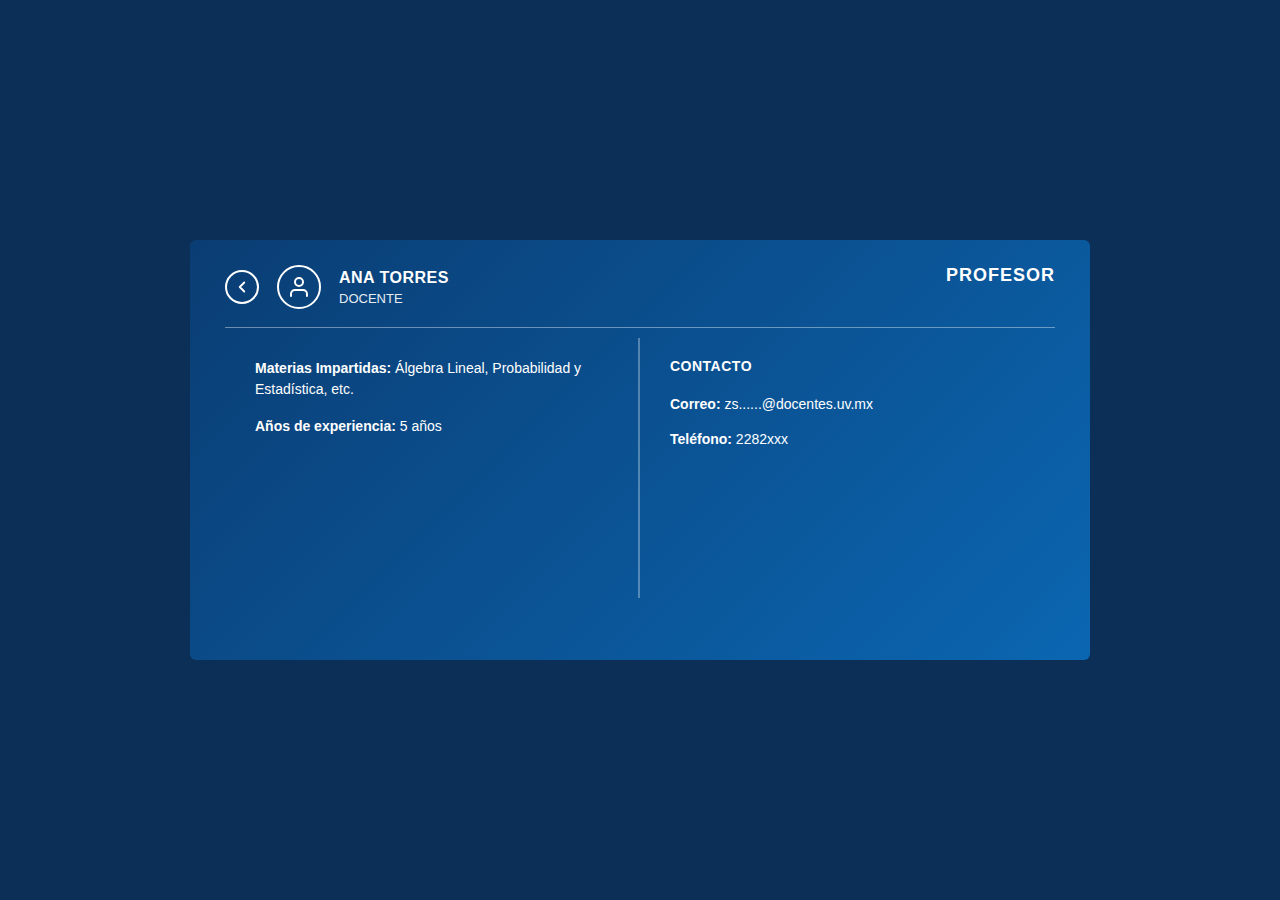
<file: interfaces_avanzadas/perfiles/profesor4.html>
<!DOCTYPE html>
<html lang="es">
<head>
  <meta charset="UTF-8" />
  <meta name="viewport" content="width=device-width, initial-scale=1.0" />
  <title>Perfil Profesor</title>
  <style>
    * {
      box-sizing: border-box;
      margin: 0;
      padding: 0;
      font-family: Arial, Helvetica, sans-serif;
    }

    body {
      background: #0b2f57;
      display: flex;
      justify-content: center;
      align-items: center;
      min-height: 100vh;
    }

    .card {
      width: 900px;
      height: 420px;
      background: linear-gradient(135deg, #0a3d73, #0b66b1);
      color: #fff;
      padding: 25px 35px;
      border-radius: 6px;
      position: relative;
    }

    /* Header */
    .header {
      display: flex;
      align-items: center;
      gap: 18px;
      margin-bottom: 18px;
    }

    .back {
      width: 34px;
      height: 34px;
      border: 2px solid #fff;
      border-radius: 50%;
      display: flex;
      align-items: center;
      justify-content: center;
      background: transparent;
      color: #fff;
      cursor: pointer;
    }

    .back:hover {
      background: rgba(255,255,255,0.15);
    }

    .avatar {
      width: 44px;
      height: 44px;
      border: 2px solid #fff;
      border-radius: 50%;
      display: flex;
      align-items: center;
      justify-content: center;
    }

    .header-text h1 {
      font-size: 16px;
      letter-spacing: 0.5px;
    }

    .header-text p {
      font-size: 13px;
      margin-top: 4px;
      opacity: 0.9;
    }

    .title {
      position: absolute;
      top: 25px;
      right: 35px;
      font-weight: bold;
      letter-spacing: 1px;
      font-size: 18px;
    }

    .divider {
      height: 1px;
      background: rgba(255,255,255,0.4);
      margin: 18px 0 10px;
    }

    /* Content */
    .content {
      display: grid;
      grid-template-columns: 1fr 1fr;
      height: calc(100% - 110px);
    }

    .left,
    .right {
      padding: 20px 30px;
    }

    .left {
      border-right: 2px solid rgba(255,255,255,0.3);
    }

    .section p {
      font-size: 14px;
      margin-bottom: 16px;
      line-height: 1.5;
    }

    .right h3 {
      font-size: 14px;
      margin-bottom: 20px;
      letter-spacing: 0.5px;
    }

    .contact p {
      font-size: 14px;
      margin-bottom: 14px;
    }
  </style>

  <script>
    function goBack() {
      window.location.href = '../inicio/oferta.html';
    }
  </script>
</head>
<body>
  <div class="card">
    <div class="header">
      <button class="back" onclick="goBack()" aria-label="Regresar">
        <svg xmlns="http://www.w3.org/2000/svg" width="18" height="18" viewBox="0 0 24 24" fill="none" stroke="currentColor" stroke-width="2.5" stroke-linecap="round" stroke-linejoin="round">
          <path d="M15 18l-6-6 6-6" />
        </svg>
      </button>

      <div class="avatar">
        <svg xmlns="http://www.w3.org/2000/svg" width="24" height="24" viewBox="0 0 24 24" fill="none" stroke="currentColor" stroke-width="2" stroke-linecap="round" stroke-linejoin="round">
          <path d="M20 21v-2a4 4 0 0 0-4-4H8a4 4 0 0 0-4 4v2" />
          <circle cx="12" cy="7" r="4" />
        </svg>
      </div>

      <div class="header-text">
        <h1>ANA TORRES</h1>
        <p>DOCENTE</p>
      </div>
    </div>

    <div class="title">PROFESOR</div>

    <div class="divider"></div>

    <div class="content">
      <div class="left section">
        <p><strong>Materias Impartidas:</strong> Álgebra Lineal, Probabilidad y Estadística, etc.</p>
        <p><strong>Años de experiencia:</strong> 5 años</p>
      </div>

      <div class="right section">
        <h3>CONTACTO</h3>
        <div class="contact">
          <p><strong>Correo:</strong> zs......@docentes.uv.mx</p>
          <p><strong>Teléfono:</strong> 2282xxx</p>
        </div>
      </div>
    </div>
  </div>
</body>
</html>
</file>
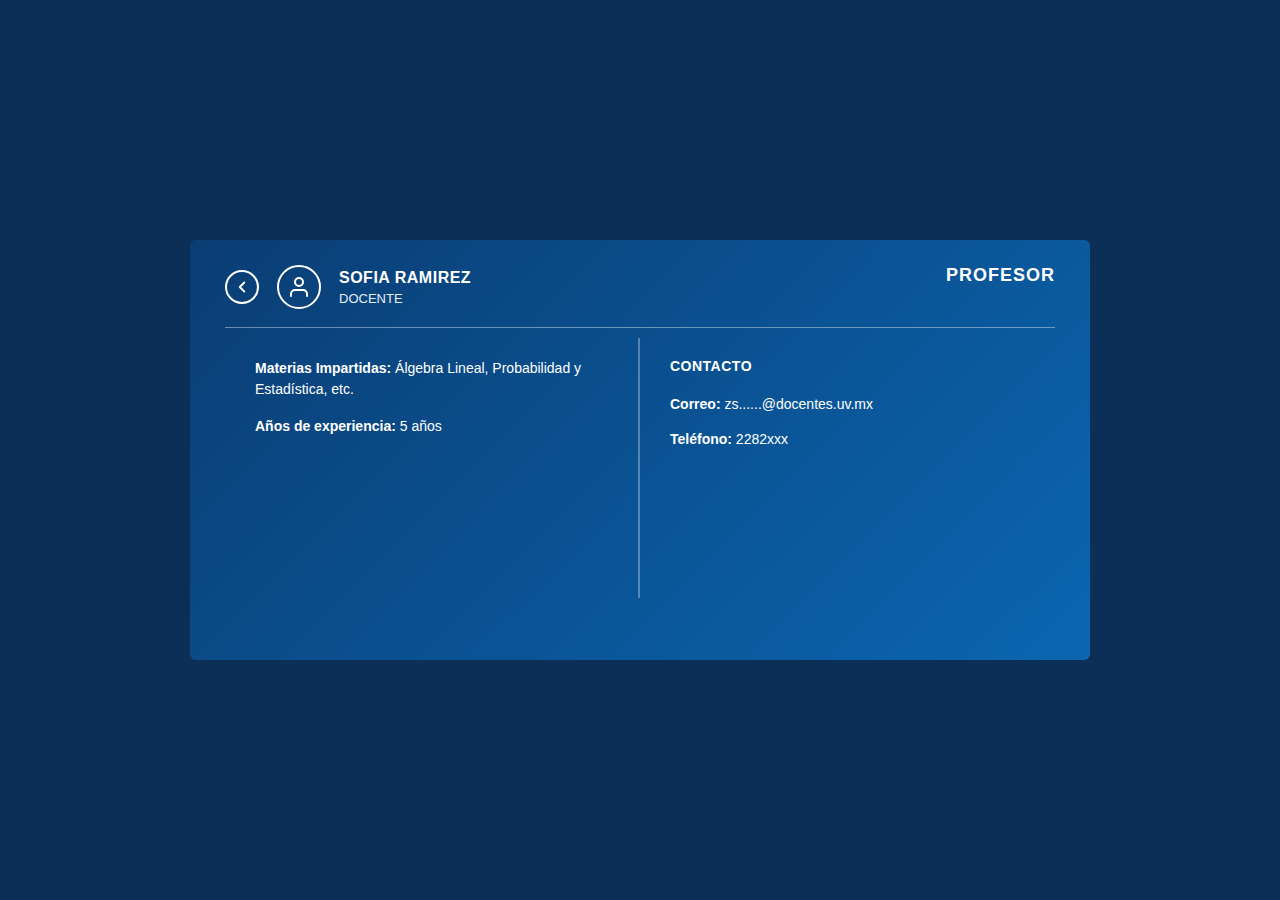
<file: interfaces_avanzadas/perfiles/profesor6.html>
<!DOCTYPE html>
<html lang="es">
<head>
  <meta charset="UTF-8" />
  <meta name="viewport" content="width=device-width, initial-scale=1.0" />
  <title>Perfil Profesor</title>
  <style>
    * {
      box-sizing: border-box;
      margin: 0;
      padding: 0;
      font-family: Arial, Helvetica, sans-serif;
    }

    body {
      background: #0b2f57;
      display: flex;
      justify-content: center;
      align-items: center;
      min-height: 100vh;
    }

    .card {
      width: 900px;
      height: 420px;
      background: linear-gradient(135deg, #0a3d73, #0b66b1);
      color: #fff;
      padding: 25px 35px;
      border-radius: 6px;
      position: relative;
    }

    /* Header */
    .header {
      display: flex;
      align-items: center;
      gap: 18px;
      margin-bottom: 18px;
    }

    .back {
      width: 34px;
      height: 34px;
      border: 2px solid #fff;
      border-radius: 50%;
      display: flex;
      align-items: center;
      justify-content: center;
      background: transparent;
      color: #fff;
      cursor: pointer;
    }

    .back:hover {
      background: rgba(255,255,255,0.15);
    }

    .avatar {
      width: 44px;
      height: 44px;
      border: 2px solid #fff;
      border-radius: 50%;
      display: flex;
      align-items: center;
      justify-content: center;
    }

    .header-text h1 {
      font-size: 16px;
      letter-spacing: 0.5px;
    }

    .header-text p {
      font-size: 13px;
      margin-top: 4px;
      opacity: 0.9;
    }

    .title {
      position: absolute;
      top: 25px;
      right: 35px;
      font-weight: bold;
      letter-spacing: 1px;
      font-size: 18px;
    }

    .divider {
      height: 1px;
      background: rgba(255,255,255,0.4);
      margin: 18px 0 10px;
    }

    /* Content */
    .content {
      display: grid;
      grid-template-columns: 1fr 1fr;
      height: calc(100% - 110px);
    }

    .left,
    .right {
      padding: 20px 30px;
    }

    .left {
      border-right: 2px solid rgba(255,255,255,0.3);
    }

    .section p {
      font-size: 14px;
      margin-bottom: 16px;
      line-height: 1.5;
    }

    .right h3 {
      font-size: 14px;
      margin-bottom: 20px;
      letter-spacing: 0.5px;
    }

    .contact p {
      font-size: 14px;
      margin-bottom: 14px;
    }
  </style>

  <script>
    function goBack() {
      window.location.href = '../inicio/oferta.html';
    }
  </script>
</head>
<body>
  <div class="card">
    <div class="header">
      <button class="back" onclick="goBack()" aria-label="Regresar">
        <svg xmlns="http://www.w3.org/2000/svg" width="18" height="18" viewBox="0 0 24 24" fill="none" stroke="currentColor" stroke-width="2.5" stroke-linecap="round" stroke-linejoin="round">
          <path d="M15 18l-6-6 6-6" />
        </svg>
      </button>

      <div class="avatar">
        <svg xmlns="http://www.w3.org/2000/svg" width="24" height="24" viewBox="0 0 24 24" fill="none" stroke="currentColor" stroke-width="2" stroke-linecap="round" stroke-linejoin="round">
          <path d="M20 21v-2a4 4 0 0 0-4-4H8a4 4 0 0 0-4 4v2" />
          <circle cx="12" cy="7" r="4" />
        </svg>
      </div>

      <div class="header-text">
        <h1>SOFIA RAMIREZ</h1>
        <p>DOCENTE</p>
      </div>
    </div>

    <div class="title">PROFESOR</div>

    <div class="divider"></div>

    <div class="content">
      <div class="left section">
        <p><strong>Materias Impartidas:</strong> Álgebra Lineal, Probabilidad y Estadística, etc.</p>
        <p><strong>Años de experiencia:</strong> 5 años</p>
      </div>

      <div class="right section">
        <h3>CONTACTO</h3>
        <div class="contact">
          <p><strong>Correo:</strong> zs......@docentes.uv.mx</p>
          <p><strong>Teléfono:</strong> 2282xxx</p>
        </div>
      </div>
    </div>
  </div>
</body>
</html>
</file>
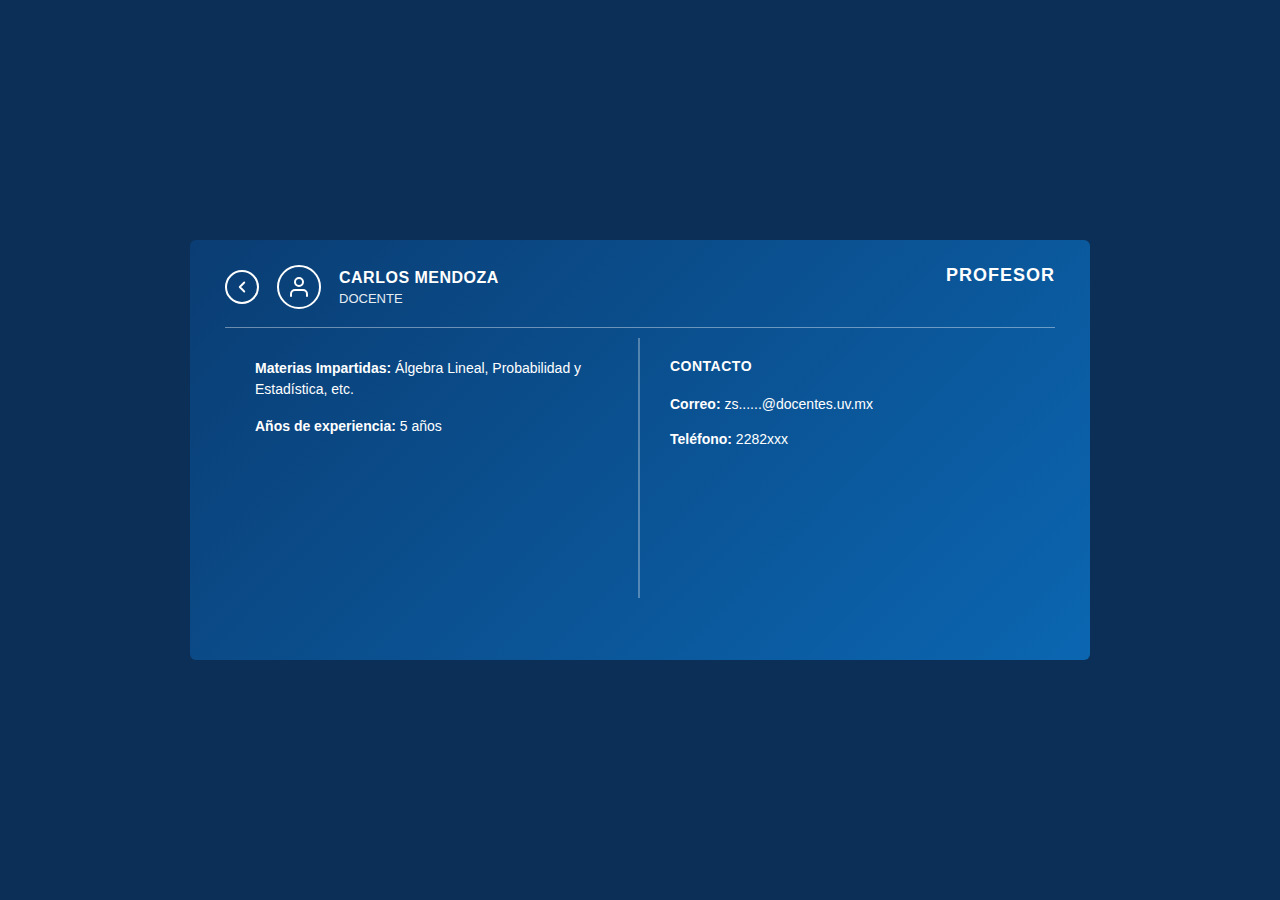
<file: interfaces_avanzadas/perfiles/profesor7.html>
<!DOCTYPE html>
<html lang="es">
<head>
  <meta charset="UTF-8" />
  <meta name="viewport" content="width=device-width, initial-scale=1.0" />
  <title>Perfil Profesor</title>
  <style>
    * {
      box-sizing: border-box;
      margin: 0;
      padding: 0;
      font-family: Arial, Helvetica, sans-serif;
    }

    body {
      background: #0b2f57;
      display: flex;
      justify-content: center;
      align-items: center;
      min-height: 100vh;
    }

    .card {
      width: 900px;
      height: 420px;
      background: linear-gradient(135deg, #0a3d73, #0b66b1);
      color: #fff;
      padding: 25px 35px;
      border-radius: 6px;
      position: relative;
    }

    /* Header */
    .header {
      display: flex;
      align-items: center;
      gap: 18px;
      margin-bottom: 18px;
    }

    .back {
      width: 34px;
      height: 34px;
      border: 2px solid #fff;
      border-radius: 50%;
      display: flex;
      align-items: center;
      justify-content: center;
      background: transparent;
      color: #fff;
      cursor: pointer;
    }

    .back:hover {
      background: rgba(255,255,255,0.15);
    }

    .avatar {
      width: 44px;
      height: 44px;
      border: 2px solid #fff;
      border-radius: 50%;
      display: flex;
      align-items: center;
      justify-content: center;
    }

    .header-text h1 {
      font-size: 16px;
      letter-spacing: 0.5px;
    }

    .header-text p {
      font-size: 13px;
      margin-top: 4px;
      opacity: 0.9;
    }

    .title {
      position: absolute;
      top: 25px;
      right: 35px;
      font-weight: bold;
      letter-spacing: 1px;
      font-size: 18px;
    }

    .divider {
      height: 1px;
      background: rgba(255,255,255,0.4);
      margin: 18px 0 10px;
    }

    /* Content */
    .content {
      display: grid;
      grid-template-columns: 1fr 1fr;
      height: calc(100% - 110px);
    }

    .left,
    .right {
      padding: 20px 30px;
    }

    .left {
      border-right: 2px solid rgba(255,255,255,0.3);
    }

    .section p {
      font-size: 14px;
      margin-bottom: 16px;
      line-height: 1.5;
    }

    .right h3 {
      font-size: 14px;
      margin-bottom: 20px;
      letter-spacing: 0.5px;
    }

    .contact p {
      font-size: 14px;
      margin-bottom: 14px;
    }
  </style>

  <script>
    function goBack() {
      window.location.href = '../inicio/oferta.html';
    }
  </script>
</head>
<body>
  <div class="card">
    <div class="header">
      <button class="back" onclick="goBack()" aria-label="Regresar">
        <svg xmlns="http://www.w3.org/2000/svg" width="18" height="18" viewBox="0 0 24 24" fill="none" stroke="currentColor" stroke-width="2.5" stroke-linecap="round" stroke-linejoin="round">
          <path d="M15 18l-6-6 6-6" />
        </svg>
      </button>

      <div class="avatar">
        <svg xmlns="http://www.w3.org/2000/svg" width="24" height="24" viewBox="0 0 24 24" fill="none" stroke="currentColor" stroke-width="2" stroke-linecap="round" stroke-linejoin="round">
          <path d="M20 21v-2a4 4 0 0 0-4-4H8a4 4 0 0 0-4 4v2" />
          <circle cx="12" cy="7" r="4" />
        </svg>
      </div>

      <div class="header-text">
        <h1>CARLOS MENDOZA</h1>
        <p>DOCENTE</p>
      </div>
    </div>

    <div class="title">PROFESOR</div>

    <div class="divider"></div>

    <div class="content">
      <div class="left section">
        <p><strong>Materias Impartidas:</strong> Álgebra Lineal, Probabilidad y Estadística, etc.</p>
        <p><strong>Años de experiencia:</strong> 5 años</p>
      </div>

      <div class="right section">
        <h3>CONTACTO</h3>
        <div class="contact">
          <p><strong>Correo:</strong> zs......@docentes.uv.mx</p>
          <p><strong>Teléfono:</strong> 2282xxx</p>
        </div>
      </div>
    </div>
  </div>
</body>
</html>
</file>
<file: interfaces_avanzadas/login/login.css>
* {
  box-sizing: border-box;
}

body {
  margin: 0;
  font-family: Arial, Helvetica, sans-serif;
  background: #ffffff;
  color: #0b4ea2;
}

.top-bar,
.bottom-bar {
  height: 60px;
  background: linear-gradient(to right, #0b4ea2, #083b7a);
}

.top-bar {
  display: flex;
  align-items: center;
  justify-content: space-between;
  padding: 0 25px;
  color: white;
}


.right {
  font-size: 22px;
}

.container {
  max-width: 420px;
  margin: 40px auto;
  text-align: center;
}

.logo-container {
  display: flex;
  justify-content: center;
  margin: 20px 0 10px;
}

.logo-container img {
  height: 70px;        /* ajusta a tu gusto */
  width: auto;
  object-fit: contain;
}


.user-icon {
  display: flex;
  justify-content: center;
  margin-bottom: 25px;
}

.circle {
  width: 120px;
  height: 120px;
  background: #e6ddff;
  border-radius: 50%;
  position: relative;
}

.head {
  width: 28px;
  height: 28px;
  background: #6a5acd;
  border-radius: 50%;
  position: absolute;
  top: 28px;
  left: 50%;
  transform: translateX(-50%);
}

.body {
  width: 50px;
  height: 30px;
  background: #6a5acd;
  border-radius: 25px 25px 0 0;
  position: absolute;
  bottom: 28px;
  left: 50%;
  transform: translateX(-50%);
}

.field label {
  display: block;
  text-align: left;
  margin-bottom: 4px;
}

.field input {
  width: 100%;
  padding: 12px;
  border-radius: 6px;
  border: none;
  background: #e0e0e0;
}

.recover {
  font-size: 12px;
  text-align: right;
  display: block;
  color: #6a5acd;
  text-decoration: none;
}

button {
  margin-top: 15px;
  padding: 12px;
  border: none;
  border-radius: 10px;
  background: #0b4ea2;
  color: white;
  font-size: 16px;
  cursor: pointer;
}

.logo img {
  height: 42px;     /* ajusta el tamaño */
  width: auto;
  object-fit: contain;
}
</file>
<file: interfaces_avanzadas/inicio/inicio.css>
/* ===== RESET GLOBAL ===== */
* {
  margin: 0;
  padding: 0;
  box-sizing: border-box;
  font-family: 'Segoe UI', Tahoma, sans-serif;
}

/* ===== BODY ===== */
body {
  min-height: 100vh;
  background: radial-gradient(circle at top, #0c5ea8 0%, #043a6b 55%, #032c52 100%);
  color: #fff;
}

/* ===== HEADER / TOPBAR ===== */
.topbar {
  background: linear-gradient(to right, #0b3f6f, #0a4f8f);
  display: flex;
  align-items: center;
  gap: 25px;
  padding: 14px 28px;
}

.logo {
  font-size: 26px;
  font-weight: 600;
  white-space: nowrap;
}

/* ===== SEARCH ===== */
.search {
  flex: 1;
  position: relative;
}

.search input {
  width: 100%;
  padding: 10px 70px 10px 16px;
  border-radius: 20px;
  border: none;
  outline: none;
  font-size: 14px;
}

.search .icon {
  position: absolute;
  top: 50%;
  transform: translateY(-50%);
  right: 38px;
  color: #333;
  cursor: pointer;
}

.search .icon:last-child {
  right: 14px;
}

/* ===== PROFILE ===== */
.profile {
  width: 38px;
  height: 38px;
  border-radius: 50%;
  background: #e2dcff;
  display: flex;
  align-items: center;
  justify-content: center;
  color: #3a2b6d;
  font-weight: bold;
  text-decoration: none;
}

/* ===== NAVBAR ===== */
.navbar {
  background: #083d66;
  display: flex;
  justify-content: center;
}
.navbar a {
  padding: 12px 25px;
  color: #fff;
  text-decoration: none;
  transition: background-color 0.25s;
}

.navbar a:last-child {
  border-right: none;
}

.navbar a:hover {
  background: rgba(255,255,255,0.12);
}

.logout {
  font-weight: 600;
}

/* ===== HERO SECTION ===== */
.hero {
  text-align: center;
  padding: 90px 20px 60px;
}

.hero h1 {
  font-size: 42px;
  font-weight: 300;
  margin-bottom: 35px;
  line-height: 1.3;
}

/* ===== BUTTON ===== */
.btn {
  display: inline-block;
  background: #ffffff;
  color: #003b6f;
  padding: 10px 34px;
  border-radius: 20px;
  text-decoration: none;
  font-size: 14px;
  font-weight: 600;
  box-shadow: 0 6px 14px rgba(0,0,0,0.35);
  margin-bottom: 60px;
}

.btn:hover {
  background: #e6e6e6;
}

/* ===== MASCOT ===== */
.mascot img {
  width: 180px;
  margin-top: 10px;
}

/* ===== MODO OSCURO GLOBAL ===== */
body.dark {
  background: radial-gradient(circle at top, #1a1a1a, #000);
  color: #fff;
}

/* Header */
body.dark header {
  background: linear-gradient(to right, #111, #222);
}

/* Navbar */
body.dark .navbar {
  background: #111;
}

body.dark .navbar a {
  color: #ddd;
}

body.dark .navbar a.active {
  background: #000;
}

/* Tarjetas */
body.dark .card {
  background: #2a2a2a;
}

/* Inputs */
body.dark input,
body.dark select {
  background: #333;
  color: #fff;
}

/* ===== MODO OSCURO COMPLETO ===== */
body.dark {
  background: radial-gradient(circle at top, #121212, #000);
  color: #eaeaea;
}

/* Topbar */
body.dark .topbar {
  background: linear-gradient(to right, #111, #1b1b1b);
}

/* Search */
body.dark .search input {
  background: #2a2a2a;
  color: #fff;
}

body.dark .search .icon {
  color: #ccc;
}

/* Navbar */
body.dark .navbar {
  background: #0e0e0e;
}

body.dark .navbar a {
  color: #ccc;
}

body.dark .navbar a:hover {
  background: rgba(255,255,255,0.08);
}

/* Botón principal */
body.dark .btn {
  background: #1e1e1e;
  color: #ffffff;
}

body.dark .btn:hover {
  background: #2a2a2a;
}

.voice-ui {
  position: fixed;
  inset: 0;
  background: rgba(0,0,0,0.7);
  display: none;
  align-items: center;
  justify-content: center;
  flex-direction: column;
  z-index: 9999;
  color: #fff;
}

.voice-ui .pulse {
  width: 90px;
  height: 90px;
  border-radius: 50%;
  background: #00bfff;
  animation: pulse 1.4s infinite;
  margin-bottom: 20px;
}

@keyframes pulse {
  0% { transform: scale(0.9); opacity: 0.7; }
  50% { transform: scale(1.1); opacity: 1; }
  100% { transform: scale(0.9); opacity: 0.7; }
}

body.dark .voice-ui {
  background: rgba(0,0,0,0.85);
}
</file>
